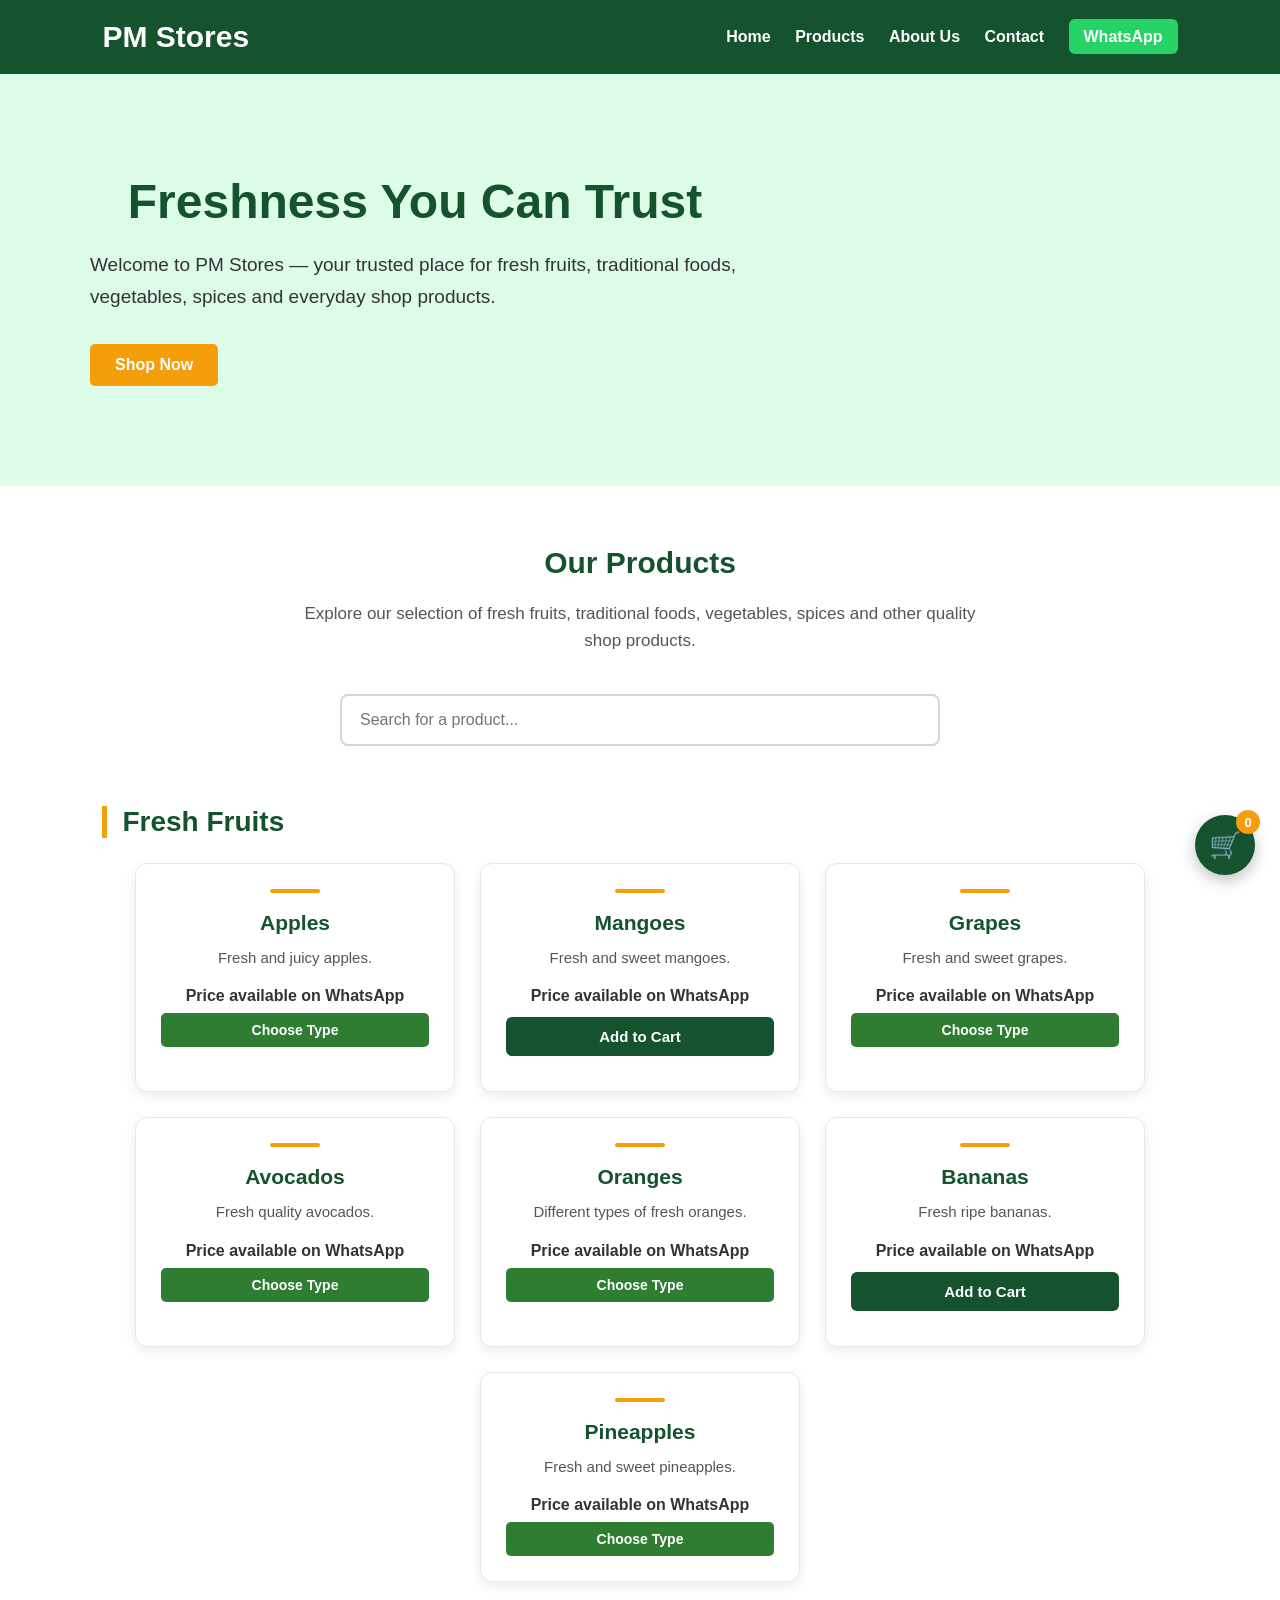
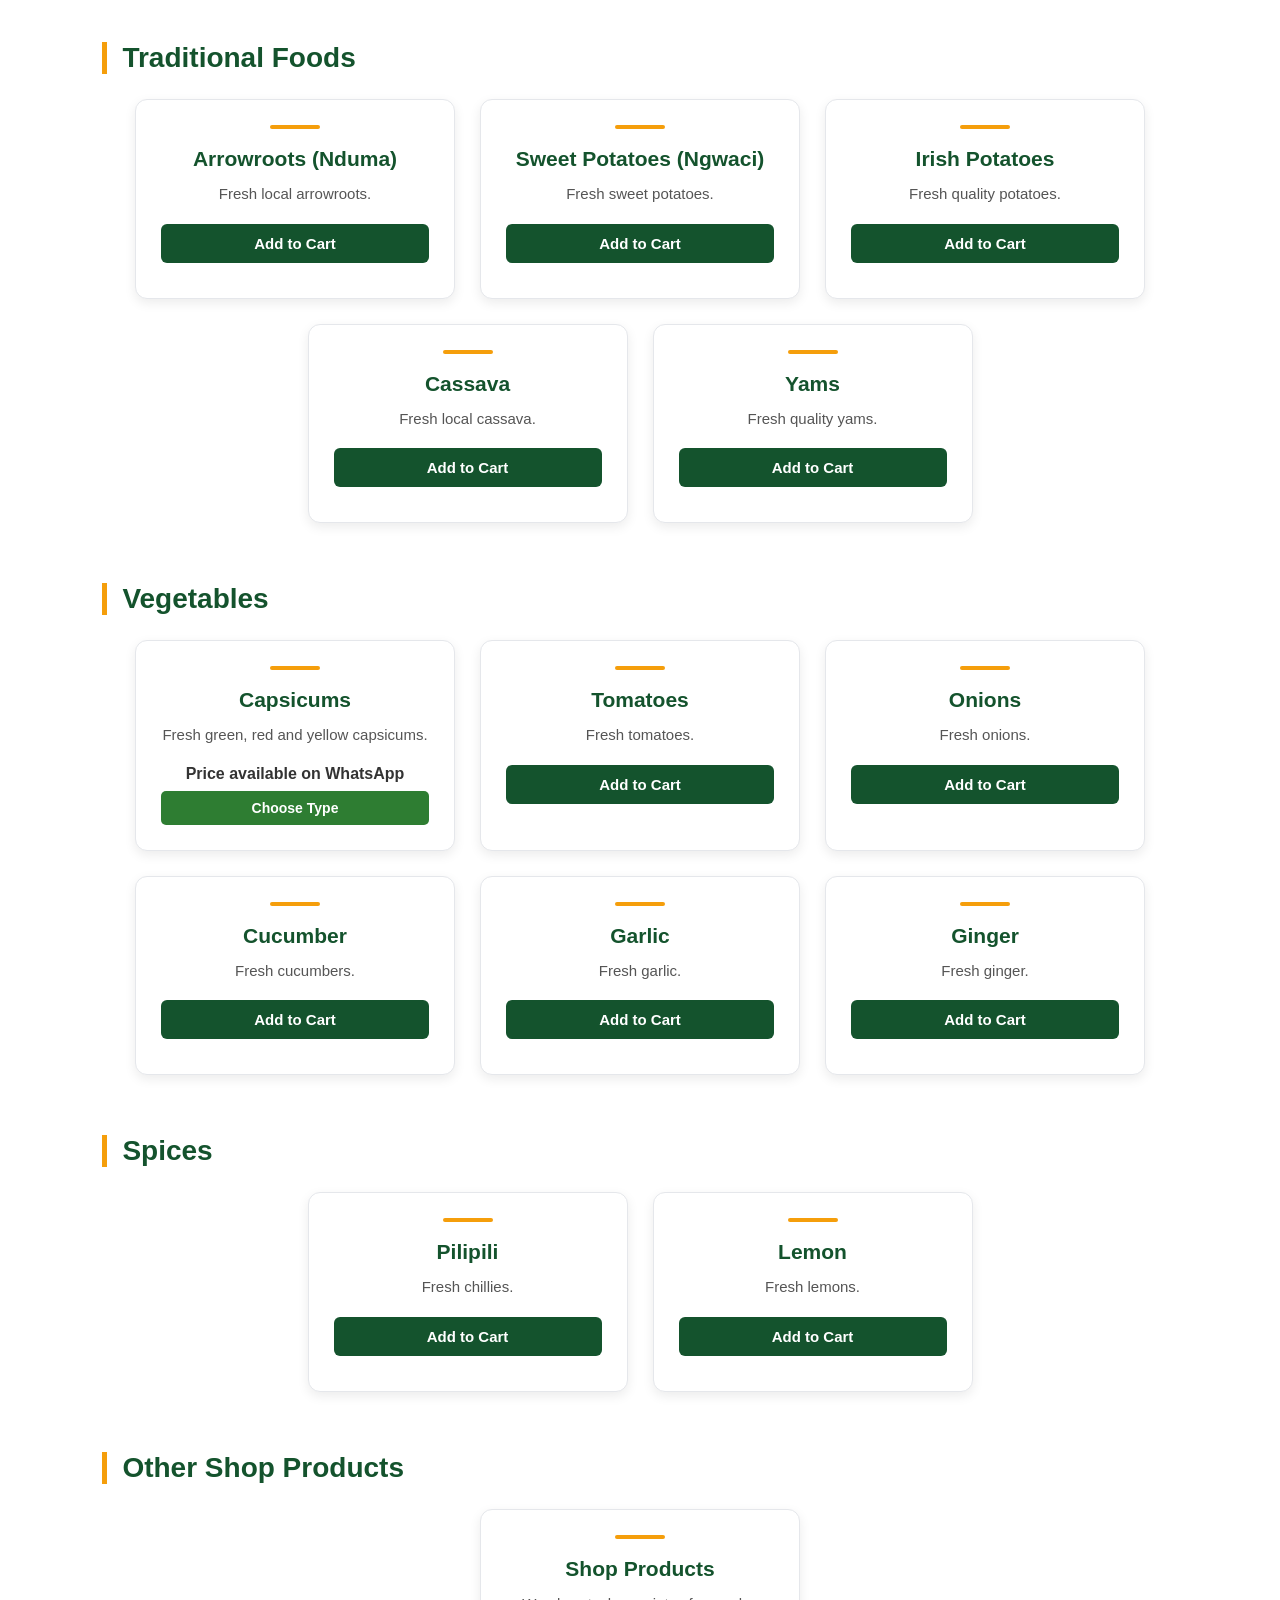
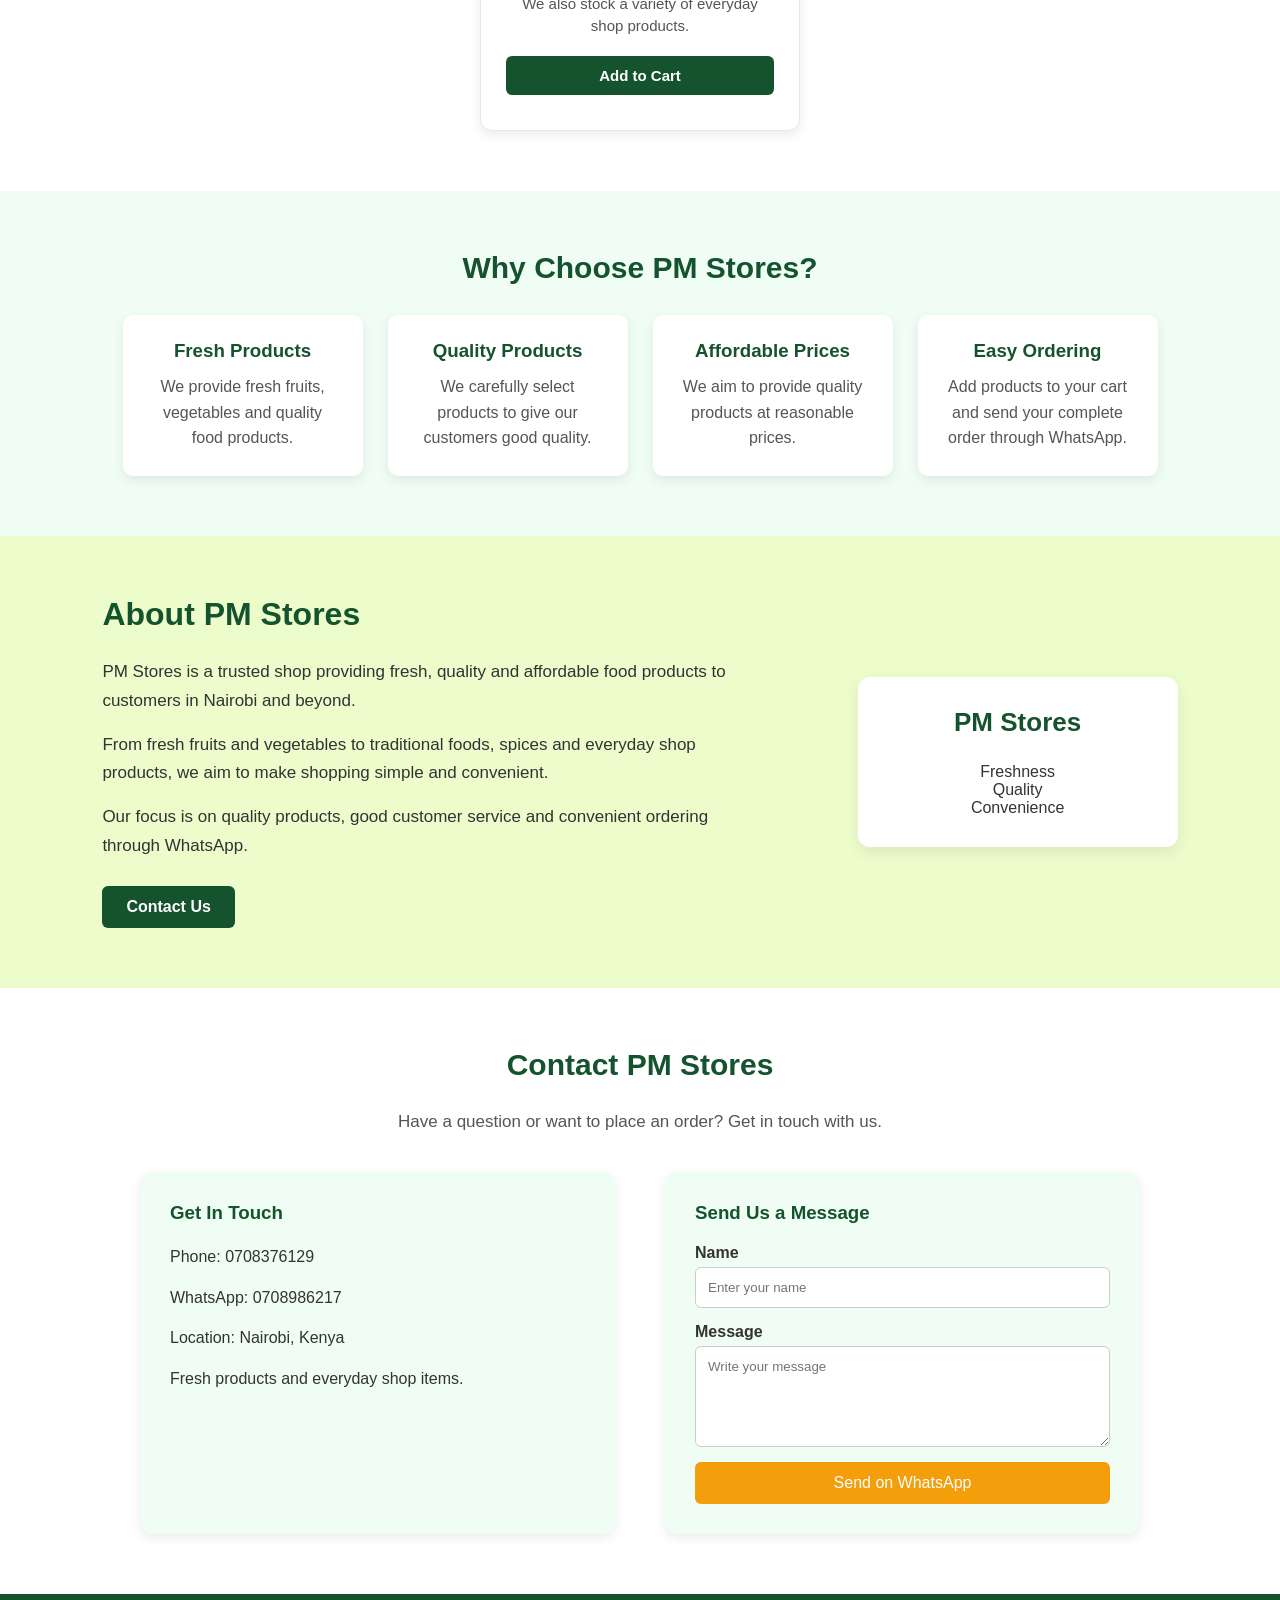
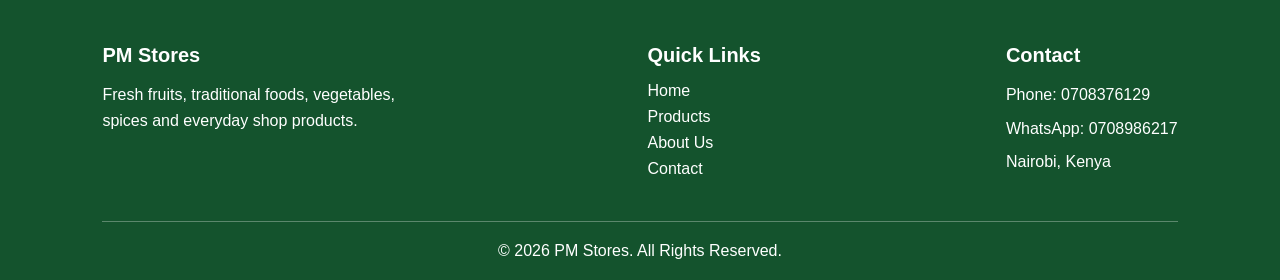
<file: index.html>
<!DOCTYPE html>
<html lang="en">

<head>
    <meta charset="UTF-8">
    <meta name="viewport" content="width=device-width, initial-scale=1.0">
    <title>PM Stores</title>
    <link rel="stylesheet" href="style.css">
</head>

<body>

<header>
    <h1>PM Stores</h1>

    <nav>
        <a href="#home">Home</a>
        <a href="#products">Products</a>
        <a href="#about">About Us</a>
        <a href="#contact">Contact</a>

        <a href="https://wa.me/254708986217?text=Hello%20PM%20Stores,%20I%20would%20like%20to%20make%20an%20inquiry."
           class="header-whatsapp"
           target="_blank">
            WhatsApp
        </a>
    </nav>
</header>


<section id="home">

    <div class="hero-content">

        <div class="hero-text">

            <h2>Freshness You Can Trust</h2>

            <p>
                Welcome to PM Stores — your trusted place for
                fresh fruits, traditional foods, vegetables,
                spices and everyday shop products.
            </p>

            <a href="#products" class="shop-button">
                Shop Now
            </a>

        </div>

        <div class="hero-icon"></div>

    </div>

</section>


<!-- SHOPPING CART -->

<div class="floating-cart" onclick="toggleCart()">
    🛒
    <span id="cartCount" class="cart-count">0</span>
</div>


<div id="cartPopup" class="cart-popup">

    <div class="cart-header">

        <h3>Your Cart</h3>

        <button type="button" onclick="toggleCart()">
            ×
        </button>

    </div>

    <div id="cartItems">
        <p>Your cart is empty.</p>
    </div>

    <div class="cart-footer">

        <strong>
            Items:
            <span id="cartTotal">0</span>
        </strong>

        <button type="button"
                class="whatsapp-cart-button"
                onclick="openCheckout()">
            Proceed to Checkout
        </button>

    </div>

</div>


<!-- CHECKOUT -->

<div id="checkoutPopup" class="checkout-popup">

    <div class="checkout-box">

        <div class="checkout-header">

            <h3>Checkout</h3>

            <button type="button"
                    onclick="closeCheckout()">
                ×
            </button>

        </div>

        <div class="checkout-content">

            <p>
                Enter your details before sending your order.
            </p>

            <form onsubmit="submitCheckout(event)">

                <label for="customerName">
                    Full Name
                </label>

                <input type="text"
                       id="customerName"
                       placeholder="Enter your full name"
                       required>


                <label for="customerPhone">
                    Phone Number
                </label>

                <input type="tel"
                       id="customerPhone"
                       placeholder="07XXXXXXXX"
                       required>


                <label for="deliveryLocation">
                    Delivery Location
                </label>

                <input type="text"
                       id="deliveryLocation"
                       placeholder="e.g. Utawala, Nairobi"
                       required>


                <label for="orderNotes">
                    Additional Instructions
                </label>

                <textarea id="orderNotes"
                          rows="4"
                          placeholder="Any additional information? (Optional)"></textarea>


                <button type="submit"
                        class="checkout-button">
                    Send Order on WhatsApp
                </button>

            </form>

        </div>

    </div>

</div>


<!-- PRODUCTS -->

<section id="products">

    <h2>Our Products</h2>

    <p class="products-intro">
        Explore our selection of fresh fruits, traditional foods,
        vegetables, spices and other quality shop products.
    </p>


    <!-- SEARCH -->

    <div class="product-search">

        <input type="text"
               id="productSearch"
               placeholder="Search for a product..."
               onkeyup="searchProducts()">

    </div>

    <p id="noResults" class="no-results">
        No products found.
    </p>


    <!-- FRESH FRUITS -->

    <h3 class="category-title">
        Fresh Fruits
    </h3>


    <div class="product-container">


        <!-- APPLES -->

        <div class="product-card">

            <div class="product-icon"></div>

            <h4>Apples</h4>

            <p>
                Fresh and juicy apples.
            </p>

            <strong class="price">
                Price available on WhatsApp
            </strong>

            <button type="button"
                    class="choose-type-button"
                    onclick="toggleOptions('applesOptions')">
                Choose Type
            </button>


            <div id="applesOptions"
                 class="product-options">


                <div class="option-row">

                    <span class="option-name">
                        Green Apples
                    </span>

                    <div class="option-controls">

                        <button type="button"
                                onclick="changeOption('Green Apples', -1)">
                            -
                        </button>

                        <span id="qty-Green-Apples">
                            0
                        </span>

                        <button type="button"
                                onclick="changeOption('Green Apples', 1)">
                            +
                        </button>

                    </div>

                </div>


                <div class="option-row">

                    <span class="option-name">
                        Red Apples
                    </span>

                    <div class="option-controls">

                        <button type="button"
                                onclick="changeOption('Red Apples', -1)">
                            -
                        </button>

                        <span id="qty-Red-Apples">
                            0
                        </span>

                        <button type="button"
                                onclick="changeOption('Red Apples', 1)">
                            +
                        </button>

                    </div>

                </div>


                <button type="button"
                        class="add-options-button"
                        onclick="addSelectedOptions('Apples')">
                    Add Selected
                </button>

            </div>

        </div>


        <!-- MANGOES -->

        <div class="product-card">

            <div class="product-icon"></div>

            <h4>Mangoes</h4>

            <p>
                Fresh and sweet mangoes.
            </p>

            <strong class="price">
                Price available on WhatsApp
            </strong>

            <button type="button"
                    class="cart-button"
                    onclick="addToCart('Mangoes')">
                Add to Cart
            </button>

        </div>


        <!-- GRAPES -->

        <div class="product-card">

            <div class="product-icon"></div>

            <h4>Grapes</h4>

            <p>
                Fresh and sweet grapes.
            </p>

            <strong class="price">
                Price available on WhatsApp
            </strong>

            <button type="button"
                    class="choose-type-button"
                    onclick="toggleOptions('grapesOptions')">
                Choose Type
            </button>


            <div id="grapesOptions"
                 class="product-options">


                <div class="option-row">

                    <span class="option-name">
                        Green Grapes
                    </span>

                    <div class="option-controls">

                        <button type="button"
                                onclick="changeOption('Green Grapes', -1)">
                            -
                        </button>

                        <span id="qty-Green-Grapes">
                            0
                        </span>

                        <button type="button"
                                onclick="changeOption('Green Grapes', 1)">
                            +
                        </button>

                    </div>

                </div>


                <div class="option-row">

                    <span class="option-name">
                        Black Grapes
                    </span>

                    <div class="option-controls">

                        <button type="button"
                                onclick="changeOption('Black Grapes', -1)">
                            -
                        </button>

                        <span id="qty-Black-Grapes">
                            0
                        </span>

                        <button type="button"
                                onclick="changeOption('Black Grapes', 1)">
                            +
                        </button>

                    </div>

                </div>


                <button type="button"
                        class="add-options-button"
                        onclick="addSelectedOptions('Grapes')">
                    Add Selected
                </button>

            </div>

        </div>


        <!-- AVOCADOS -->

        <div class="product-card">

            <div class="product-icon"></div>

            <h4>Avocados</h4>

            <p>
                Fresh quality avocados.
            </p>

            <strong class="price">
                Price available on WhatsApp
            </strong>

            <button type="button"
                    class="choose-type-button"
                    onclick="toggleOptions('avocadoOptions')">
                Choose Type
            </button>


            <div id="avocadoOptions"
                 class="product-options">


                <div class="option-row">

                    <span class="option-name">
                        Hass Avocado
                    </span>

                    <div class="option-controls">

                        <button type="button"
                                onclick="changeOption('Hass Avocado', -1)">
                            -
                        </button>

                        <span id="qty-Hass-Avocado">
                            0
                        </span>

                        <button type="button"
                                onclick="changeOption('Hass Avocado', 1)">
                            +
                        </button>

                    </div>

                </div>


                <div class="option-row">

                    <span class="option-name">
                        Green Avocado
                    </span>

                    <div class="option-controls">

                        <button type="button"
                                onclick="changeOption('Green Avocado', -1)">
                            -
                        </button>

                        <span id="qty-Green-Avocado">
                            0
                        </span>

                        <button type="button"
                                onclick="changeOption('Green Avocado', 1)">
                            +
                        </button>

                    </div>

                </div>


                <div class="option-row">

                    <span class="option-name">
                        Kesi Avocado
                    </span>

                    <div class="option-controls">

                        <button type="button"
                                onclick="changeOption('Kesi Avocado', -1)">
                            -
                        </button>

                        <span id="qty-Kesi-Avocado">
                            0
                        </span>

                        <button type="button"
                                onclick="changeOption('Kesi Avocado', 1)">
                            +
                        </button>

                    </div>

                </div>


                <div class="option-row">

                    <span class="option-name">
                        Big Avocado
                    </span>

                    <div class="option-controls">

                        <button type="button"
                                onclick="changeOption('Big Avocado', -1)">
                            -
                        </button>

                        <span id="qty-Big-Avocado">
                            0
                        </span>

                        <button type="button"
                                onclick="changeOption('Big Avocado', 1)">
                            +
                        </button>

                    </div>

                </div>


                <button type="button"
                        class="add-options-button"
                        onclick="addSelectedOptions('Avocados')">
                    Add Selected
                </button>

            </div>

        </div>


        <!-- ORANGES -->

        <div class="product-card">

            <div class="product-icon"></div>

            <h4>Oranges</h4>

            <p>
                Different types of fresh oranges.
            </p>

            <strong class="price">
                Price available on WhatsApp
            </strong>

            <button type="button"
                    class="choose-type-button"
                    onclick="toggleOptions('orangeOptions')">
                Choose Type
            </button>


            <div id="orangeOptions"
                 class="product-options">


                <div class="option-row">

                    <span class="option-name">
                        Pexi Oranges
                    </span>

                    <div class="option-controls">

                        <button type="button"
                                onclick="changeOption('Pexi Oranges', -1)">
                            -
                        </button>

                        <span id="qty-Pexi-Oranges">
                            0
                        </span>

                        <button type="button"
                                onclick="changeOption('Pexi Oranges', 1)">
                            +
                        </button>

                    </div>

                </div>


                <div class="option-row">

                    <span class="option-name">
                        Imported Oranges
                    </span>

                    <div class="option-controls">

                        <button type="button"
                                onclick="changeOption('Imported Oranges', -1)">
                            -
                        </button>

                        <span id="qty-Imported-Oranges">
                            0
                        </span>

                        <button type="button"
                                onclick="changeOption('Imported Oranges', 1)">
                            +
                        </button>

                    </div>

                </div>


                <div class="option-row">

                    <span class="option-name">
                        Local Oranges
                    </span>

                    <div class="option-controls">

                        <button type="button"
                                onclick="changeOption('Local Oranges', -1)">
                            -
                        </button>

                        <span id="qty-Local-Oranges">
                            0
                        </span>

                        <button type="button"
                                onclick="changeOption('Local Oranges', 1)">
                            +
                        </button>

                    </div>

                </div>


                <div class="option-row">

                    <span class="option-name">
                        Seedless Oranges
                    </span>

                    <div class="option-controls">

                        <button type="button"
                                onclick="changeOption('Seedless Oranges', -1)">
                            -
                        </button>

                        <span id="qty-Seedless-Oranges">
                            0
                        </span>

                        <button type="button"
                                onclick="changeOption('Seedless Oranges', 1)">
                            +
                        </button>

                    </div>

                </div>


                <button type="button"
                        class="add-options-button"
                        onclick="addSelectedOptions('Oranges')">
                    Add Selected
                </button>

            </div>

        </div>


        <!-- BANANAS -->

        <div class="product-card">

            <div class="product-icon"></div>

            <h4>Bananas</h4>

            <p>
                Fresh ripe bananas.
            </p>

            <strong class="price">
                Price available on WhatsApp
            </strong>

            <button type="button"
                    class="cart-button"
                    onclick="addToCart('Bananas')">
                Add to Cart
            </button>

        </div>


        <!-- PINEAPPLES -->

        <div class="product-card">

            <div class="product-icon"></div>

            <h4>Pineapples</h4>

            <p>
                Fresh and sweet pineapples.
            </p>

            <strong class="price">
                Price available on WhatsApp
            </strong>

            <button type="button"
                    class="choose-type-button"
                    onclick="toggleOptions('pineappleOptions')">
                Choose Type
            </button>


            <div id="pineappleOptions"
                 class="product-options">


                <div class="option-row">

                    <span class="option-name">
                        Ugandan Pineapple
                    </span>

                    <div class="option-controls">

                        <button type="button"
                                onclick="changeOption('Ugandan Pineapple', -1)">
                            -
                        </button>

                        <span id="qty-Ugandan-Pineapple">
                            0
                        </span>

                        <button type="button"
                                onclick="changeOption('Ugandan Pineapple', 1)">
                            +
                        </button>

                    </div>

                </div>


                <div class="option-row">

                    <span class="option-name">
                        Kenyan Pineapple
                    </span>

                    <div class="option-controls">

                        <button type="button"
                                onclick="changeOption('Kenyan Pineapple', -1)">
                            -
                        </button>

                        <span id="qty-Kenyan-Pineapple">
                            0
                        </span>

                        <button type="button"
                                onclick="changeOption('Kenyan Pineapple', 1)">
                            +
                        </button>

                    </div>

                </div>


                <button type="button"
                        class="add-options-button"
                        onclick="addSelectedOptions('Pineapples')">
                    Add Selected
                </button>

            </div>

        </div>

    </div>


    <!-- TRADITIONAL FOODS -->

    <h3 class="category-title">
        Traditional Foods
    </h3>


    <div class="product-container">


        <div class="product-card">

            <div class="product-icon"></div>

            <h4>Arrowroots (Nduma)</h4>

            <p>
                Fresh local arrowroots.
            </p>

            <button type="button"
                    class="cart-button"
                    onclick="addToCart('Arrowroots (Nduma)')">
                Add to Cart
            </button>

        </div>


        <div class="product-card">

            <div class="product-icon"></div>

            <h4>Sweet Potatoes (Ngwaci)</h4>

            <p>
                Fresh sweet potatoes.
            </p>

            <button type="button"
                    class="cart-button"
                    onclick="addToCart('Sweet Potatoes (Ngwaci)')">
                Add to Cart
            </button>

        </div>


        <div class="product-card">

            <div class="product-icon"></div>

            <h4>Irish Potatoes</h4>

            <p>
                Fresh quality potatoes.
            </p>

            <button type="button"
                    class="cart-button"
                    onclick="addToCart('Irish Potatoes')">
                Add to Cart
            </button>

        </div>


        <div class="product-card">

            <div class="product-icon"></div>

            <h4>Cassava</h4>

            <p>
                Fresh local cassava.
            </p>

            <button type="button"
                    class="cart-button"
                    onclick="addToCart('Cassava')">
                Add to Cart
            </button>

        </div>


        <div class="product-card">

            <div class="product-icon"></div>

            <h4>Yams</h4>

            <p>
                Fresh quality yams.
            </p>

            <button type="button"
                    class="cart-button"
                    onclick="addToCart('Yams')">
                Add to Cart
            </button>

        </div>

    </div>


    <!-- VEGETABLES -->

    <h3 class="category-title">
        Vegetables
    </h3>


    <div class="product-container">


        <!-- CAPSICUMS -->

        <div class="product-card">

            <div class="product-icon"></div>

            <h4>Capsicums</h4>

            <p>
                Fresh green, red and yellow capsicums.
            </p>

            <strong class="price">
                Price available on WhatsApp
            </strong>

            <button type="button"
                    class="choose-type-button"
                    onclick="toggleOptions('capsicumOptions')">
                Choose Type
            </button>


            <div id="capsicumOptions"
                 class="product-options">


                <div class="option-row">

                    <span class="option-name">
                        Green Capsicum
                    </span>

                    <div class="option-controls">

                        <button type="button"
                                onclick="changeOption('Green Capsicum', -1)">
                            -
                        </button>

                        <span id="qty-Green-Capsicum">
                            0
                        </span>

                        <button type="button"
                                onclick="changeOption('Green Capsicum', 1)">
                            +
                        </button>

                    </div>

                </div>


                <div class="option-row">

                    <span class="option-name">
                        Red Capsicum
                    </span>

                    <div class="option-controls">

                        <button type="button"
                                onclick="changeOption('Red Capsicum', -1)">
                            -
                        </button>

                        <span id="qty-Red-Capsicum">
                            0
                        </span>

                        <button type="button"
                                onclick="changeOption('Red Capsicum', 1)">
                            +
                        </button>

                    </div>

                </div>


                <div class="option-row">

                    <span class="option-name">
                        Yellow Capsicum
                    </span>

                    <div class="option-controls">

                        <button type="button"
                                onclick="changeOption('Yellow Capsicum', -1)">
                            -
                        </button>

                        <span id="qty-Yellow-Capsicum">
                            0
                        </span>

                        <button type="button"
                                onclick="changeOption('Yellow Capsicum', 1)">
                            +
                        </button>

                    </div>

                </div>


                <button type="button"
                        class="add-options-button"
                        onclick="addSelectedOptions('Capsicums')">
                    Add Selected
                </button>

            </div>

        </div>


        <!-- TOMATOES -->

        <div class="product-card">

            <div class="product-icon"></div>

            <h4>Tomatoes</h4>

            <p>
                Fresh tomatoes.
            </p>

            <button type="button"
                    class="cart-button"
                    onclick="addToCart('Tomatoes')">
                Add to Cart
            </button>

        </div>


        <!-- ONIONS -->

        <div class="product-card">

            <div class="product-icon"></div>

            <h4>Onions</h4>

            <p>
                Fresh onions.
            </p>

            <button type="button"
                    class="cart-button"
                    onclick="addToCart('Onions')">
                Add to Cart
            </button>

        </div>


        <!-- CUCUMBER -->

        <div class="product-card">

            <div class="product-icon"></div>

            <h4>Cucumber</h4>

            <p>
                Fresh cucumbers.
            </p>

            <button type="button"
                    class="cart-button"
                    onclick="addToCart('Cucumber')">
                Add to Cart
            </button>

        </div>


        <!-- GARLIC -->

        <div class="product-card">

            <div class="product-icon"></div>

            <h4>Garlic</h4>

            <p>
                Fresh garlic.
            </p>

            <button type="button"
                    class="cart-button"
                    onclick="addToCart('Garlic')">
                Add to Cart
            </button>

        </div>


        <!-- GINGER -->

        <div class="product-card">

            <div class="product-icon"></div>

            <h4>Ginger</h4>

            <p>
                Fresh ginger.
            </p>

            <button type="button"
                    class="cart-button"
                    onclick="addToCart('Ginger')">
                Add to Cart
            </button>

        </div>

    </div>


    <!-- SPICES -->

    <h3 class="category-title">
        Spices
    </h3>


    <div class="product-container">


        <div class="product-card">

            <div class="product-icon"></div>

            <h4>Pilipili</h4>

            <p>
                Fresh chillies.
            </p>

            <button type="button"
                    class="cart-button"
                    onclick="addToCart('Pilipili')">
                Add to Cart
            </button>

        </div>


        <div class="product-card">

            <div class="product-icon"></div>

            <h4>Lemon</h4>

            <p>
                Fresh lemons.
            </p>

            <button type="button"
                    class="cart-button"
                    onclick="addToCart('Lemon')">
                Add to Cart
            </button>

        </div>

    </div>


    <!-- OTHER SHOP PRODUCTS -->

    <h3 class="category-title">
        Other Shop Products
    </h3>


    <div class="product-container">

        <div class="product-card">

            <div class="product-icon"></div>

            <h4>Shop Products</h4>

            <p>
                We also stock a variety of everyday
                shop products.
            </p>

            <button type="button"
                    class="cart-button"
                    onclick="addToCart('Shop Products')">
                Add to Cart
            </button>

        </div>

    </div>

</section>


<!-- WHY CHOOSE US -->

<section id="why-us">

    <h2>Why Choose PM Stores?</h2>

    <div class="why-container">

        <div class="why-card">

            <h3>Fresh Products</h3>

            <p>
                We provide fresh fruits, vegetables
                and quality food products.
            </p>

        </div>


        <div class="why-card">

            <h3>Quality Products</h3>

            <p>
                We carefully select products to give
                our customers good quality.
            </p>

        </div>


        <div class="why-card">

            <h3>Affordable Prices</h3>

            <p>
                We aim to provide quality products
                at reasonable prices.
            </p>

        </div>


        <div class="why-card">

            <h3>Easy Ordering</h3>

            <p>
                Add products to your cart and send
                your complete order through WhatsApp.
            </p>

        </div>

    </div>

</section>


<!-- ABOUT -->

<section id="about">

    <div class="about-content">

        <div class="about-text">

            <h2>About PM Stores</h2>

            <p>
                PM Stores is a trusted shop providing fresh,
                quality and affordable food products to customers
                in Nairobi and beyond.
            </p>

            <p>
                From fresh fruits and vegetables to traditional
                foods, spices and everyday shop products, we aim
                to make shopping simple and convenient.
            </p>

            <p>
                Our focus is on quality products, good customer
                service and convenient ordering through WhatsApp.
            </p>

            <a href="#contact"
               class="about-button">
                Contact Us
            </a>

        </div>


        <div class="about-box">

            <h3>PM Stores</h3>

            <p>Freshness</p>
            <p>Quality</p>
            <p>Convenience</p>

        </div>

    </div>

</section>


<!-- CONTACT -->

<section id="contact">

    <h2>Contact PM Stores</h2>

    <p class="contact-intro">
        Have a question or want to place an order?
        Get in touch with us.
    </p>


    <div class="contact-container">


        <div class="contact-info">

            <h3>Get In Touch</h3>

            <p>Phone: 0708376129</p>
            <p>WhatsApp: 0708986217</p>
            <p>Location: Nairobi, Kenya</p>

            <p>
                Fresh products and everyday shop items.
            </p>

        </div>


        <div class="contact-form">

            <h3>Send Us a Message</h3>

            <form onsubmit="sendToWhatsApp(event)">

                <label for="name">
                    Name
                </label>

                <input type="text"
                       id="name"
                       placeholder="Enter your name"
                       required>


                <label for="message">
                    Message
                </label>

                <textarea id="message"
                          rows="5"
                          placeholder="Write your message"
                          required></textarea>


                <button type="submit">
                    Send on WhatsApp
                </button>

            </form>

        </div>

    </div>

</section>


<!-- FOOTER -->

<footer>

    <div class="footer-content">


        <div class="footer-section">

            <h3>PM Stores</h3>

            <p>
                Fresh fruits, traditional foods,
                vegetables, spices and everyday shop products.
            </p>

        </div>


        <div class="footer-section">

            <h3>Quick Links</h3>

            <a href="#home">Home</a>
            <a href="#products">Products</a>
            <a href="#about">About Us</a>
            <a href="#contact">Contact</a>

        </div>


        <div class="footer-section">

            <h3>Contact</h3>

            <p>Phone: 0708376129</p>
            <p>WhatsApp: 0708986217</p>
            <p>Nairobi, Kenya</p>

        </div>

    </div>


    <div class="footer-bottom">

        <p>
            &copy; 2026 PM Stores. All Rights Reserved.
        </p>

    </div>

</footer>


<script>

/* CONTACT FORM */

function sendToWhatsApp(event) {

    event.preventDefault();

    const name =
        document.getElementById("name").value.trim();

    const message =
        document.getElementById("message").value.trim();

    const phoneNumber =
        "254708986217";

    const whatsappMessage =
        "Hello PM Stores!\n\n" +
        "Name: " + name + "\n" +
        "Message: " + message;

    const whatsappURL =
        "https://wa.me/" +
        phoneNumber +
        "?text=" +
        encodeURIComponent(whatsappMessage);

    window.open(whatsappURL, "_blank");
}


/* SEARCH PRODUCTS */

function searchProducts() {

    const search =
        document.getElementById("productSearch")
        .value
        .toLowerCase()
        .trim();

    const products =
        document.querySelectorAll(".product-card");

    const noResults =
        document.getElementById("noResults");

    let found = false;

    products.forEach(function(product) {

        const productName =
            product.querySelector("h4")
            .textContent
            .toLowerCase();

        if (productName.includes(search)) {

            product.style.display = "";
            found = true;

        } else {

            product.style.display = "none";

        }

    });

    noResults.style.display =
        found ? "none" : "block";
}


/* SHOPPING CART */

let cart = [];


/* ADD NORMAL PRODUCT */

function addToCart(productName) {

    const existingProduct =
        cart.find(function(item) {
            return item.name === productName;
        });

    if (existingProduct) {

        existingProduct.quantity++;

    } else {

        cart.push({
            name: productName,
            quantity: 1
        });

    }

    updateCart();

    document
        .getElementById("cartPopup")
        .classList.add("active");
}


/* OPTION QUANTITIES */

let optionQuantities = {};


/* SHOW / HIDE OPTIONS */

function toggleOptions(optionId) {

    const options =
        document.getElementById(optionId);

    options.classList.toggle("show");
}


/* CHANGE OPTION QUANTITY */

function changeOption(optionName, amount) {

    if (!optionQuantities[optionName]) {
        optionQuantities[optionName] = 0;
    }

    optionQuantities[optionName] += amount;

    if (optionQuantities[optionName] < 0) {
        optionQuantities[optionName] = 0;
    }

    const elementId =
        "qty-" +
        optionName.replaceAll(" ", "-");

    document.getElementById(elementId)
        .textContent =
        optionQuantities[optionName];
}


/* ADD SELECTED OPTIONS */

function addSelectedOptions(categoryName) {

    let added = false;

    const categoryOptions = {

        "Apples": [
            "Green Apples",
            "Red Apples"
        ],

        "Grapes": [
            "Green Grapes",
            "Black Grapes"
        ],

        "Avocados": [
            "Hass Avocado",
            "Green Avocado",
            "Kesi Avocado",
            "Big Avocado"
        ],

        "Oranges": [
            "Pexi Oranges",
            "Imported Oranges",
            "Local Oranges",
            "Seedless Oranges"
        ],

        "Pineapples": [
            "Ugandan Pineapple",
            "Kenyan Pineapple"
        ],

        "Capsicums": [
            "Green Capsicum",
            "Red Capsicum",
            "Yellow Capsicum"
        ]

    };


    const options =
        categoryOptions[categoryName] || [];


    options.forEach(function(optionName) {

        const quantity =
            optionQuantities[optionName] || 0;

        if (quantity > 0) {

            const existingProduct =
                cart.find(function(item) {
                    return item.name === optionName;
                });


            if (existingProduct) {

                existingProduct.quantity += quantity;

            } else {

                cart.push({
                    name: optionName,
                    quantity: quantity
                });

            }


            optionQuantities[optionName] = 0;


            const elementId =
                "qty-" +
                optionName.replaceAll(" ", "-");


            document.getElementById(elementId)
                .textContent = "0";


            added = true;

        }

    });


    if (!added) {

        alert("Please choose at least one option.");

        return;

    }


    updateCart();

    document
        .getElementById("cartPopup")
        .classList.add("active");
}


/* UPDATE CART */

function updateCart() {

    const cartItems =
        document.getElementById("cartItems");

    const cartCount =
        document.getElementById("cartCount");

    const cartTotal =
        document.getElementById("cartTotal");


    cartItems.innerHTML = "";

    let totalItems = 0;


    if (cart.length === 0) {

        cartItems.innerHTML =
            "<p>Your cart is empty.</p>";

    }


    cart.forEach(function(product, index) {

        totalItems += product.quantity;


        const item =
            document.createElement("div");

        item.className = "cart-item";


        item.innerHTML = `

            <div class="cart-item-name">
                ${product.name} x ${product.quantity}
            </div>

            <div class="quantity-controls">

                <button type="button"
                        onclick="changeQuantity(${index}, -1)">
                    -
                </button>

                <span>
                    ${product.quantity}
                </span>

                <button type="button"
                        onclick="changeQuantity(${index}, 1)">
                    +
                </button>

                <button type="button"
                        class="remove-button"
                        onclick="removeFromCart(${index})">
                    Remove
                </button>

            </div>

        `;


        cartItems.appendChild(item);

    });


    cartCount.textContent =
        totalItems;

    cartTotal.textContent =
        totalItems;
}


/* CHANGE CART QUANTITY */

function changeQuantity(index, amount) {

    if (!cart[index]) {
        return;
    }


    cart[index].quantity += amount;


    if (cart[index].quantity <= 0) {

        cart.splice(index, 1);

    }


    updateCart();
}


/* REMOVE FROM CART */

function removeFromCart(index) {

    if (!cart[index]) {
        return;
    }


    cart.splice(index, 1);

    updateCart();
}


/* OPEN / CLOSE CART */

function toggleCart() {

    const cartPopup =
        document.getElementById("cartPopup");

    cartPopup.classList.toggle("active");
}


/* OPEN CHECKOUT */

function openCheckout() {

    if (cart.length === 0) {

        alert("Your cart is empty.");

        return;

    }


    document
        .getElementById("checkoutPopup")
        .classList.add("active");
}


/* CLOSE CHECKOUT */

function closeCheckout() {

    document
        .getElementById("checkoutPopup")
        .classList.remove("active");
}


/* SUBMIT CHECKOUT */

function submitCheckout(event) {

    event.preventDefault();


    if (cart.length === 0) {

        alert("Your cart is empty.");

        return;

    }


    const customerName =
        document.getElementById("customerName")
        .value
        .trim();


    const customerPhone =
        document.getElementById("customerPhone")
        .value
        .trim();


    const deliveryLocation =
        document.getElementById("deliveryLocation")
        .value
        .trim();


    const orderNotes =
        document.getElementById("orderNotes")
        .value
        .trim();


    let whatsappMessage =
        "Hello PM Stores!\n\n" +
        "I would like to place an order.\n\n" +
        "CUSTOMER DETAILS\n" +
        "Name: " + customerName + "\n" +
        "Phone: " + customerPhone + "\n" +
        "Delivery Location: " +
        deliveryLocation +
        "\n\n" +
        "ORDER\n";


    cart.forEach(function(product) {

        whatsappMessage +=
            "- " +
            product.name +
            " x" +
            product.quantity +
            "\n";

    });


    if (orderNotes !== "") {

        whatsappMessage +=
            "\nADDITIONAL INSTRUCTIONS\n" +
            orderNotes +
            "\n";

    }


    whatsappMessage +=
        "\nPlease confirm the prices and availability.\n\n" +
        "Thank you.";


    const phoneNumber =
        "254708986217";


    const whatsappURL =
        "https://wa.me/" +
        phoneNumber +
        "?text=" +
        encodeURIComponent(whatsappMessage);


    window.open(
        whatsappURL,
        "_blank"
    );
}


/* SEARCH EVENT */

document
    .getElementById("productSearch")
    .addEventListener(
        "input",
        searchProducts
    );


/* INITIALIZE CART */

updateCart();

</script>

</body>
</html>
</file>
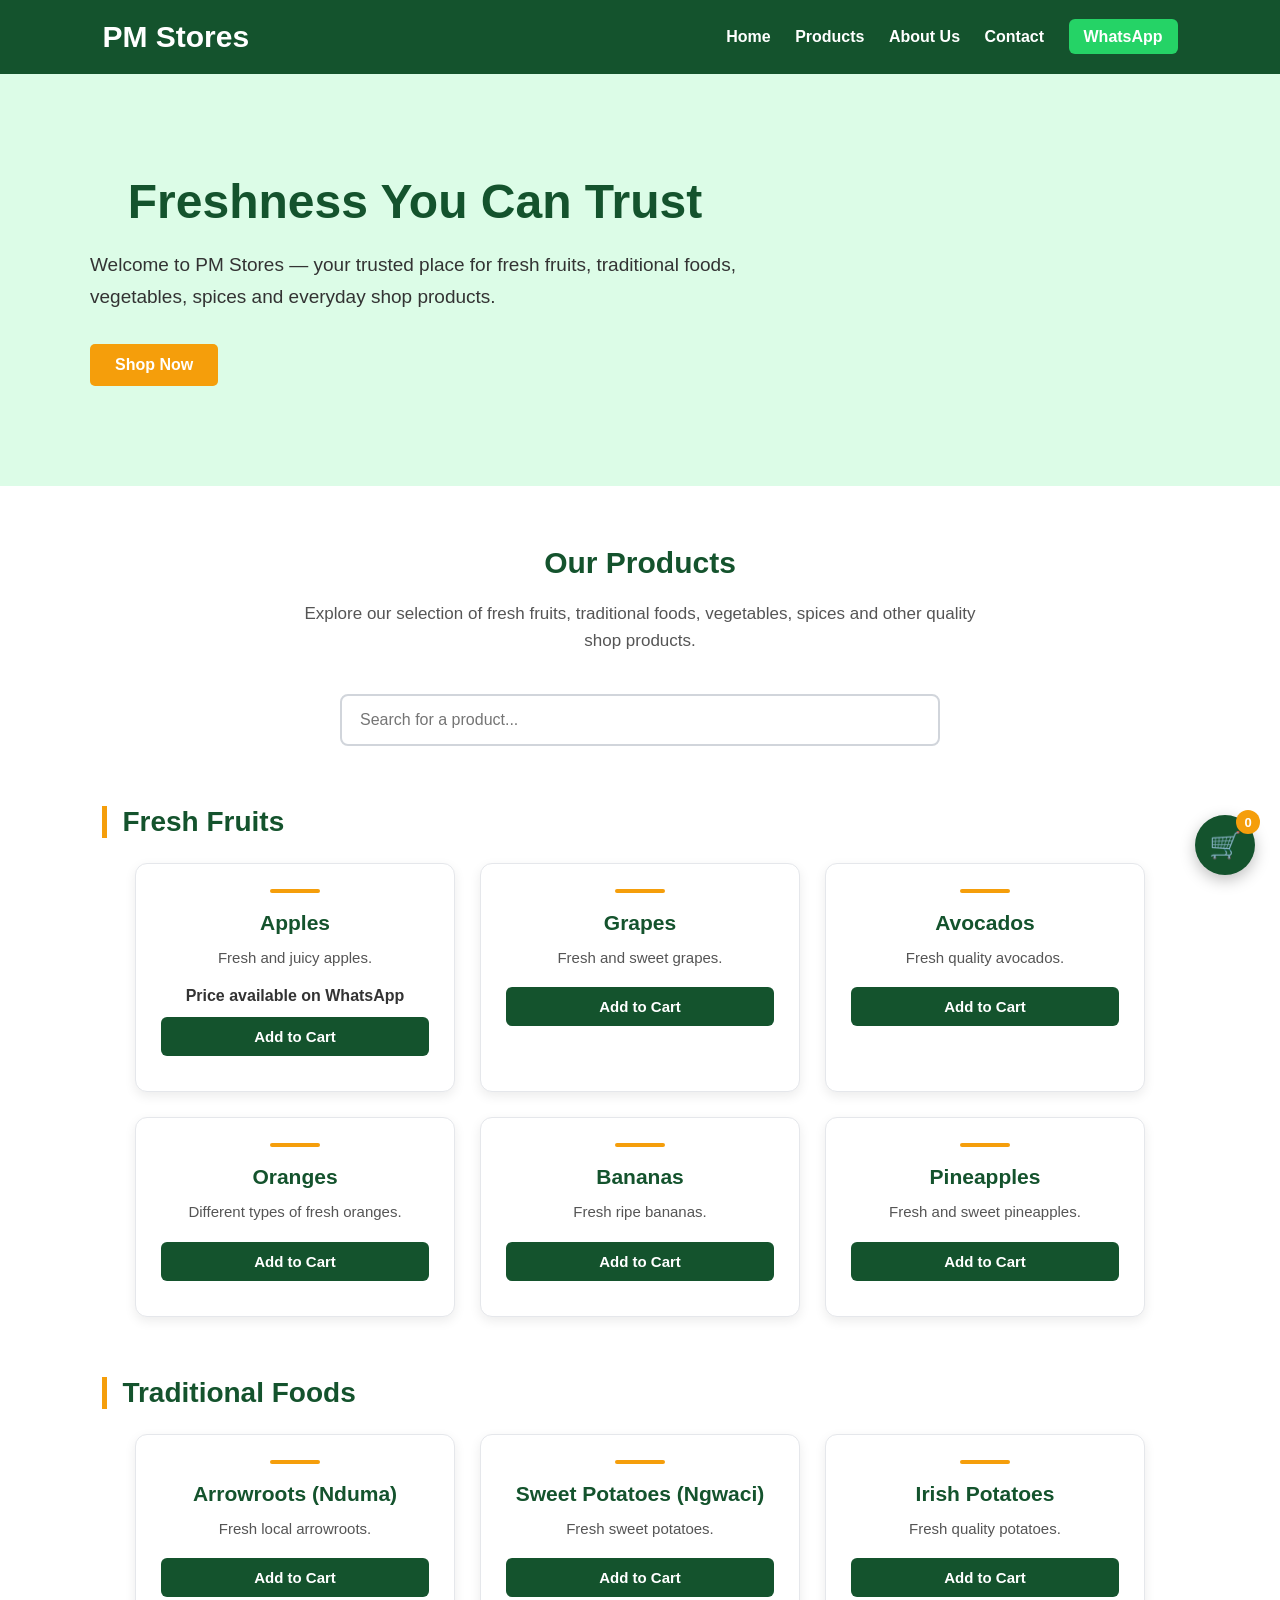
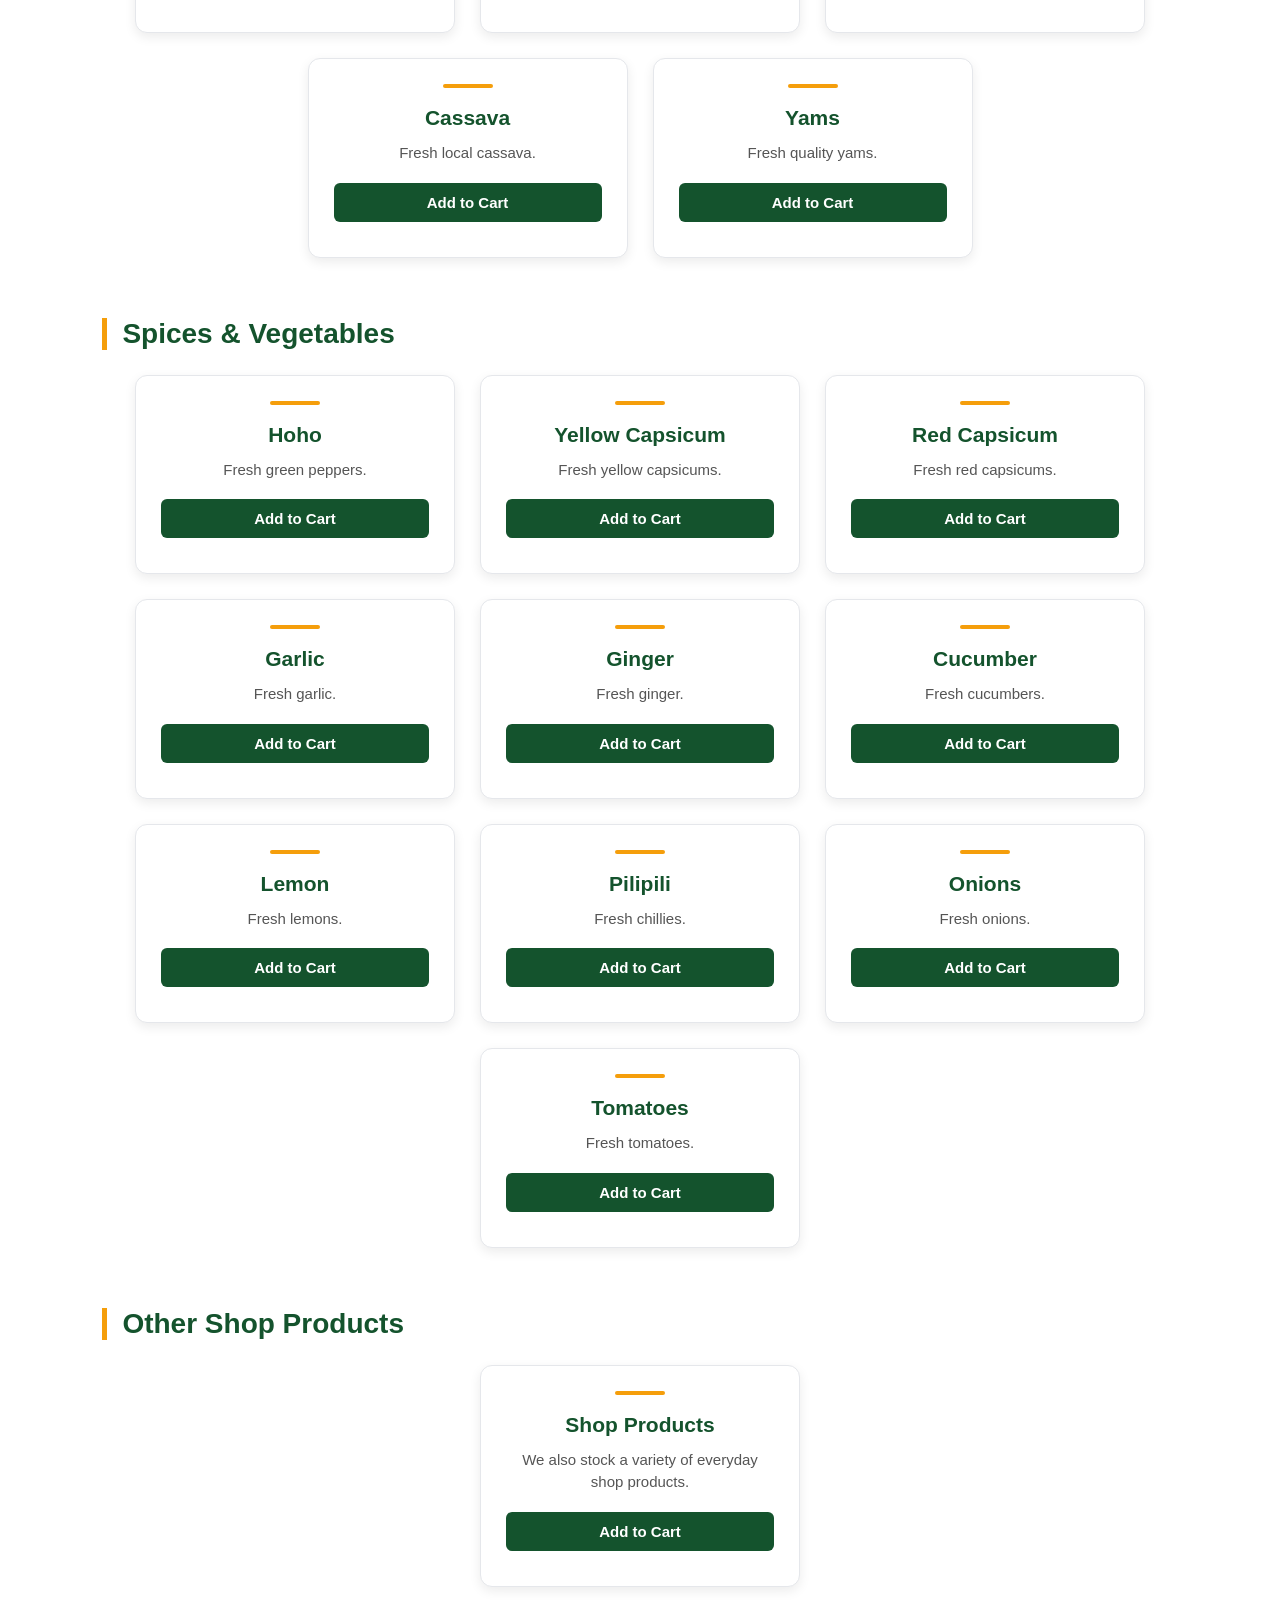
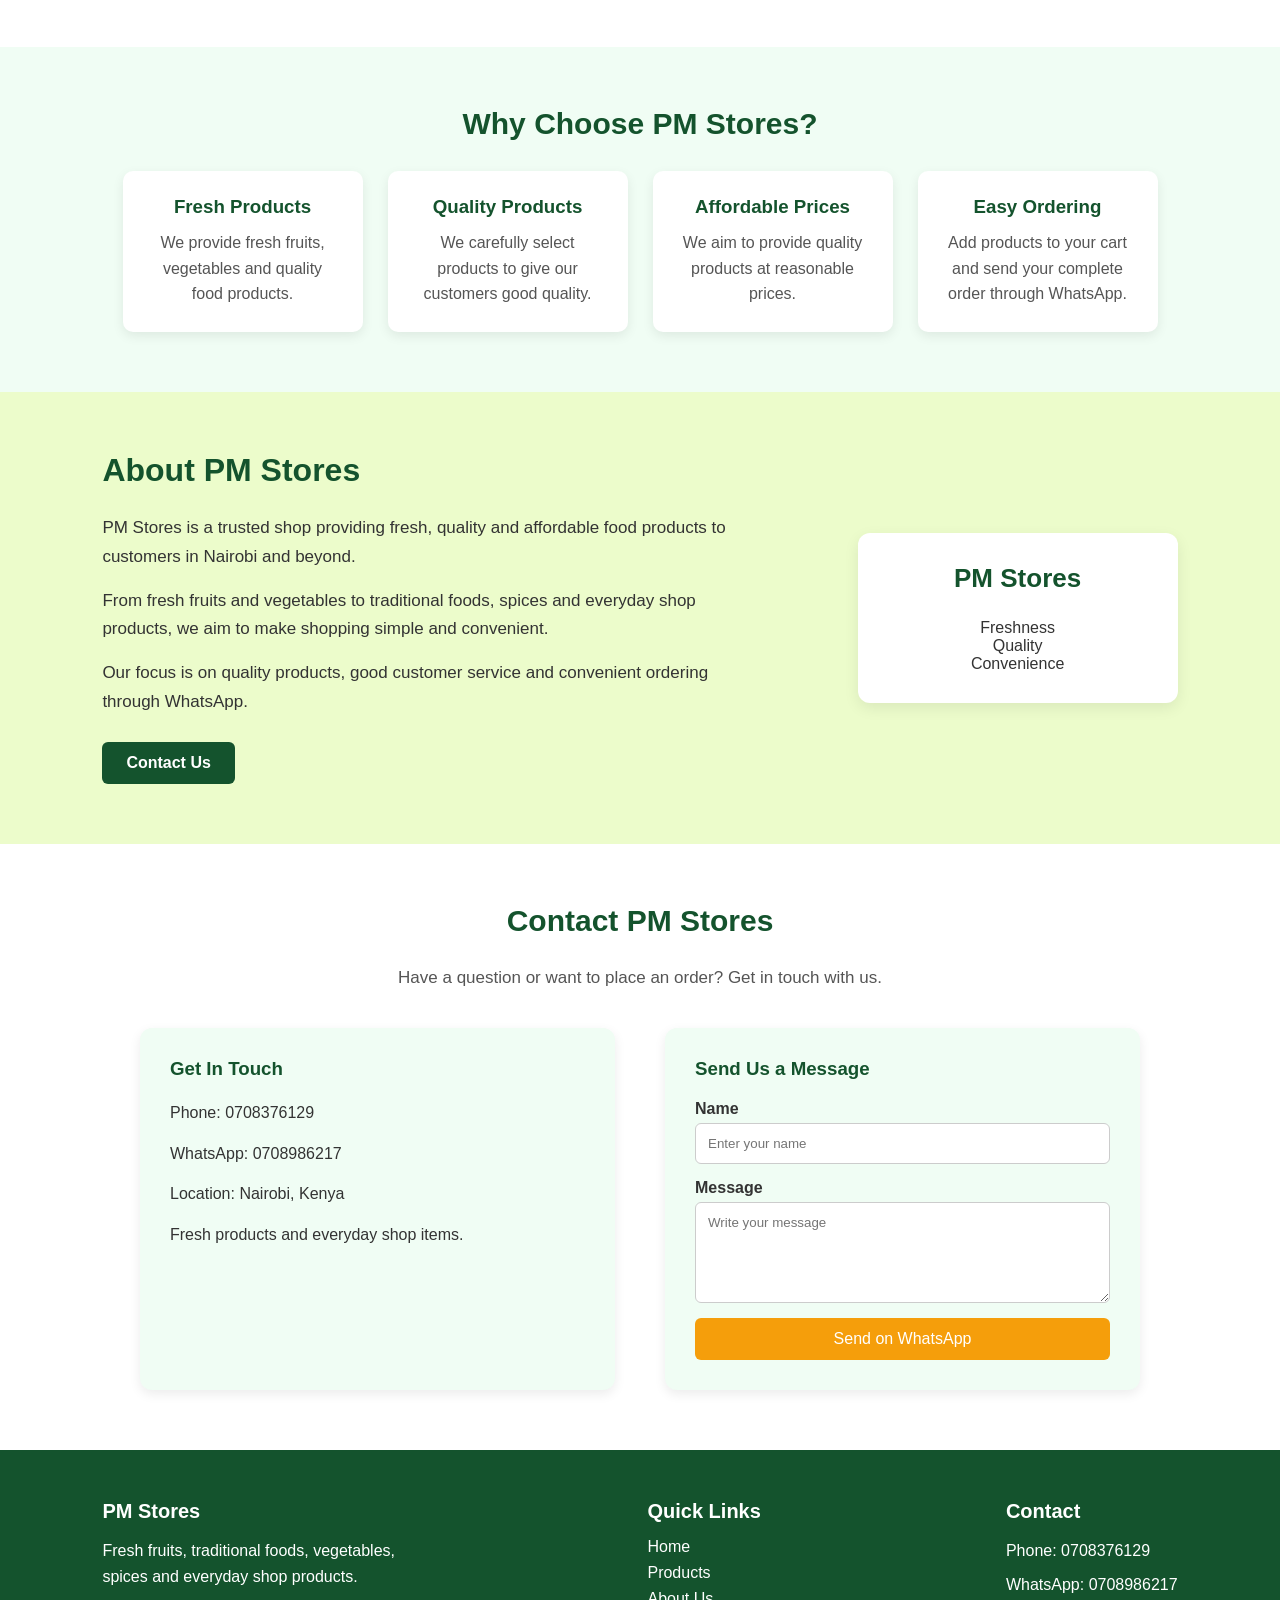
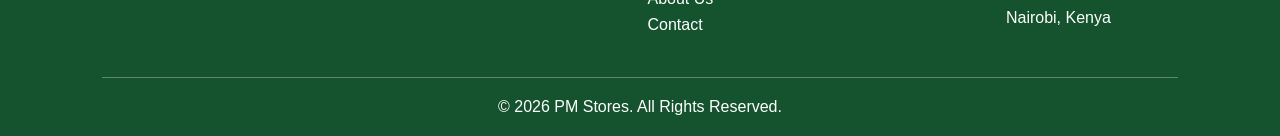
<file: pm shop.html>
<!DOCTYPE html>
<html lang="en">

<head>
    <meta charset="UTF-8">
    <meta name="viewport" content="width=device-width, initial-scale=1.0">
    <title>PM Stores</title>
    <link rel="stylesheet" href="style.css">
</head>

<body>

<header>
    <h1>PM Stores</h1>

    <nav>
        <a href="#home">Home</a>
        <a href="#products">Products</a>
        <a href="#about">About Us</a>
        <a href="#contact">Contact</a>

        <a href="https://wa.me/254708986217?text=Hello%20PM%20Stores,%20I%20would%20like%20to%20make%20an%20inquiry."
           class="header-whatsapp"
           target="_blank">
            WhatsApp
        </a>
    </nav>
</header>

<section id="home">
    <div class="hero-content">
        <div class="hero-text">
            <h2>Freshness You Can Trust</h2>

            <p>
                Welcome to PM Stores — your trusted place for
                fresh fruits, traditional foods, vegetables,
                spices and everyday shop products.
            </p>

            <a href="#products" class="shop-button">Shop Now</a>
        </div>

        <div class="hero-icon"></div>
    </div>
</section>

<div class="floating-cart" onclick="toggleCart()">
    🛒
    <span id="cartCount" class="cart-count">0</span>
</div>

<div id="cartPopup" class="cart-popup">

    <div class="cart-header">
        <h3>Your Cart</h3>
        <button type="button" onclick="toggleCart()">×</button>
    </div>

    <div id="cartItems">
        <p>Your cart is empty.</p>
    </div>

    <div class="cart-footer">
        <strong>Items: <span id="cartTotal">0</span></strong>

        <button type="button"
                class="whatsapp-cart-button"
                onclick="openCheckout()">
            Proceed to Checkout
        </button>
    </div>

</div>

<div id="checkoutPopup" class="checkout-popup">

    <div class="checkout-box">

        <div class="checkout-header">
            <h3>Checkout</h3>

            <button type="button" onclick="closeCheckout()">×</button>
        </div>

        <div class="checkout-content">

            <p>Enter your details before sending your order.</p>

            <form onsubmit="submitCheckout(event)">

                <label for="customerName">Full Name</label>
                <input type="text"
                       id="customerName"
                       placeholder="Enter your full name"
                       required>

                <label for="customerPhone">Phone Number</label>
                <input type="tel"
                       id="customerPhone"
                       placeholder="07XXXXXXXX"
                       required>

                <label for="deliveryLocation">Delivery Location</label>
                <input type="text"
                       id="deliveryLocation"
                       placeholder="e.g. Utawala, Nairobi"
                       required>

                <label for="orderNotes">Additional Instructions</label>
                <textarea id="orderNotes"
                          rows="4"
                          placeholder="Any additional information? (Optional)"></textarea>

                <button type="submit" class="checkout-button">
                    Send Order on WhatsApp
                </button>

            </form>
        </div>
    </div>
</div>

<section id="products">

    <h2>Our Products</h2>

    <p class="products-intro">
        Explore our selection of fresh fruits, traditional foods,
        vegetables, spices and other quality shop products.
    </p>

    <div class="product-search">
        <input type="text"
               id="productSearch"
               placeholder="Search for a product..."
               onkeyup="searchProducts()">
    </div>

    <p id="noResults" class="no-results">
        No products found.
    </p>

    <h3 class="category-title">Fresh Fruits</h3>

    <div class="product-container">

        <div class="product-card">
            <div class="product-icon"></div>
            <h4>Apples</h4>
            <p>Fresh and juicy apples.</p>

            <strong class="price">
                Price available on WhatsApp
            </strong>

            <button type="button"
                    class="cart-button"
                    onclick="addToCart('Apples')">
                Add to Cart
            </button>
        </div>

        <div class="product-card">
            <div class="product-icon"></div>
            <h4>Grapes</h4>
            <p>Fresh and sweet grapes.</p>

            <button type="button"
                    class="cart-button"
                    onclick="addToCart('Grapes')">
                Add to Cart
            </button>
        </div>

        <div class="product-card">
            <div class="product-icon"></div>
            <h4>Avocados</h4>
            <p>Fresh quality avocados.</p>

            <button type="button"
                    class="cart-button"
                    onclick="addToCart('Avocados')">
                Add to Cart
            </button>
        </div>

        <div class="product-card">
            <div class="product-icon"></div>
            <h4>Oranges</h4>
            <p>Different types of fresh oranges.</p>

            <button type="button"
                    class="cart-button"
                    onclick="addToCart('Oranges')">
                Add to Cart
            </button>
        </div>

        <div class="product-card">
            <div class="product-icon"></div>
            <h4>Bananas</h4>
            <p>Fresh ripe bananas.</p>

            <button type="button"
                    class="cart-button"
                    onclick="addToCart('Bananas')">
                Add to Cart
            </button>
        </div>

        <div class="product-card">
            <div class="product-icon"></div>
            <h4>Pineapples</h4>
            <p>Fresh and sweet pineapples.</p>

            <button type="button"
                    class="cart-button"
                    onclick="addToCart('Pineapples')">
                Add to Cart
            </button>
        </div>

    </div>

    <h3 class="category-title">Traditional Foods</h3>

    <div class="product-container">

        <div class="product-card">
            <div class="product-icon"></div>
            <h4>Arrowroots (Nduma)</h4>
            <p>Fresh local arrowroots.</p>

            <button type="button"
                    class="cart-button"
                    onclick="addToCart('Arrowroots (Nduma)')">
                Add to Cart
            </button>
        </div>

        <div class="product-card">
            <div class="product-icon"></div>
            <h4>Sweet Potatoes (Ngwaci)</h4>
            <p>Fresh sweet potatoes.</p>

            <button type="button"
                    class="cart-button"
                    onclick="addToCart('Sweet Potatoes (Ngwaci)')">
                Add to Cart
            </button>
        </div>

        <div class="product-card">
            <div class="product-icon"></div>
            <h4>Irish Potatoes</h4>
            <p>Fresh quality potatoes.</p>

            <button type="button"
                    class="cart-button"
                    onclick="addToCart('Irish Potatoes')">
                Add to Cart
            </button>
        </div>

        <div class="product-card">
            <div class="product-icon"></div>
            <h4>Cassava</h4>
            <p>Fresh local cassava.</p>

            <button type="button"
                    class="cart-button"
                    onclick="addToCart('Cassava')">
                Add to Cart
            </button>
        </div>

        <div class="product-card">
            <div class="product-icon"></div>
            <h4>Yams</h4>
            <p>Fresh quality yams.</p>

            <button type="button"
                    class="cart-button"
                    onclick="addToCart('Yams')">
                Add to Cart
            </button>
        </div>

    </div>

    <h3 class="category-title">Spices & Vegetables</h3>

    <div class="product-container">

        <div class="product-card">
            <div class="product-icon"></div>
            <h4>Hoho</h4>
            <p>Fresh green peppers.</p>

            <button type="button"
                    class="cart-button"
                    onclick="addToCart('Hoho')">
                Add to Cart
            </button>
        </div>

        <div class="product-card">
            <div class="product-icon"></div>
            <h4>Yellow Capsicum</h4>
            <p>Fresh yellow capsicums.</p>

            <button type="button"
                    class="cart-button"
                    onclick="addToCart('Yellow Capsicum')">
                Add to Cart
            </button>
        </div>

        <div class="product-card">
            <div class="product-icon"></div>
            <h4>Red Capsicum</h4>
            <p>Fresh red capsicums.</p>

            <button type="button"
                    class="cart-button"
                    onclick="addToCart('Red Capsicum')">
                Add to Cart
            </button>
        </div>

        <div class="product-card">
            <div class="product-icon"></div>
            <h4>Garlic</h4>
            <p>Fresh garlic.</p>

            <button type="button"
                    class="cart-button"
                    onclick="addToCart('Garlic')">
                Add to Cart
            </button>
        </div>

        <div class="product-card">
            <div class="product-icon"></div>
            <h4>Ginger</h4>
            <p>Fresh ginger.</p>

            <button type="button"
                    class="cart-button"
                    onclick="addToCart('Ginger')">
                Add to Cart
            </button>
        </div>

        <div class="product-card">
            <div class="product-icon"></div>
            <h4>Cucumber</h4>
            <p>Fresh cucumbers.</p>

            <button type="button"
                    class="cart-button"
                    onclick="addToCart('Cucumber')">
                Add to Cart
            </button>
        </div>

        <div class="product-card">
            <div class="product-icon"></div>
            <h4>Lemon</h4>
            <p>Fresh lemons.</p>

            <button type="button"
                    class="cart-button"
                    onclick="addToCart('Lemon')">
                Add to Cart
            </button>
        </div>

        <div class="product-card">
            <div class="product-icon"></div>
            <h4>Pilipili</h4>
            <p>Fresh chillies.</p>

            <button type="button"
                    class="cart-button"
                    onclick="addToCart('Pilipili')">
                Add to Cart
            </button>
        </div>

        <div class="product-card">
            <div class="product-icon"></div>
            <h4>Onions</h4>
            <p>Fresh onions.</p>

            <button type="button"
                    class="cart-button"
                    onclick="addToCart('Onions')">
                Add to Cart
            </button>
        </div>

        <div class="product-card">
            <div class="product-icon"></div>
            <h4>Tomatoes</h4>
            <p>Fresh tomatoes.</p>

            <button type="button"
                    class="cart-button"
                    onclick="addToCart('Tomatoes')">
                Add to Cart
            </button>
        </div>

    </div>

    <h3 class="category-title">Other Shop Products</h3>

    <div class="product-container">

        <div class="product-card">
            <div class="product-icon"></div>

            <h4>Shop Products</h4>

            <p>
                We also stock a variety of everyday
                shop products.
            </p>

            <button type="button"
                    class="cart-button"
                    onclick="addToCart('Shop Products')">
                Add to Cart
            </button>
        </div>

    </div>

</section>

<section id="why-us">

    <h2>Why Choose PM Stores?</h2>

    <div class="why-container">

        <div class="why-card">
            <h3>Fresh Products</h3>
            <p>
                We provide fresh fruits, vegetables
                and quality food products.
            </p>
        </div>

        <div class="why-card">
            <h3>Quality Products</h3>
            <p>
                We carefully select products to give
                our customers good quality.
            </p>
        </div>

        <div class="why-card">
            <h3>Affordable Prices</h3>
            <p>
                We aim to provide quality products
                at reasonable prices.
            </p>
        </div>

        <div class="why-card">
            <h3>Easy Ordering</h3>
            <p>
                Add products to your cart and send
                your complete order through WhatsApp.
            </p>
        </div>

    </div>

</section>

<section id="about">

    <div class="about-content">

        <div class="about-text">

            <h2>About PM Stores</h2>

            <p>
                PM Stores is a trusted shop providing fresh,
                quality and affordable food products to customers
                in Nairobi and beyond.
            </p>

            <p>
                From fresh fruits and vegetables to traditional
                foods, spices and everyday shop products, we aim
                to make shopping simple and convenient.
            </p>

            <p>
                Our focus is on quality products, good customer
                service and convenient ordering through WhatsApp.
            </p>

            <a href="#contact" class="about-button">Contact Us</a>

        </div>

        <div class="about-box">

            <h3>PM Stores</h3>
            <p>Freshness</p>
            <p>Quality</p>
            <p>Convenience</p>

        </div>

    </div>

</section>

<section id="contact">

    <h2>Contact PM Stores</h2>

    <p class="contact-intro">
        Have a question or want to place an order?
        Get in touch with us.
    </p>

    <div class="contact-container">

        <div class="contact-info">

            <h3>Get In Touch</h3>

            <p>Phone: 0708376129</p>
            <p>WhatsApp: 0708986217</p>
            <p>Location: Nairobi, Kenya</p>

            <p>
                Fresh products and everyday shop items.
            </p>

        </div>

        <div class="contact-form">

            <h3>Send Us a Message</h3>

            <form onsubmit="sendToWhatsApp(event)">

                <label for="name">Name</label>

                <input type="text"
                       id="name"
                       placeholder="Enter your name"
                       required>

                <label for="message">Message</label>

                <textarea id="message"
                          rows="5"
                          placeholder="Write your message"
                          required></textarea>

                <button type="submit">
                    Send on WhatsApp
                </button>

            </form>

        </div>

    </div>

</section>

<footer>

    <div class="footer-content">

        <div class="footer-section">

            <h3>PM Stores</h3>

            <p>
                Fresh fruits, traditional foods,
                vegetables, spices and everyday shop products.
            </p>

        </div>

        <div class="footer-section">

            <h3>Quick Links</h3>

            <a href="#home">Home</a>
            <a href="#products">Products</a>
            <a href="#about">About Us</a>
            <a href="#contact">Contact</a>

        </div>

        <div class="footer-section">

            <h3>Contact</h3>

            <p>Phone: 0708376129</p>
            <p>WhatsApp: 0708986217</p>
            <p>Nairobi, Kenya</p>

        </div>

    </div>

    <div class="footer-bottom">

        <p>
            &copy; 2026 PM Stores. All Rights Reserved.
        </p>

    </div>

</footer>

<script>

/* CONTACT FORM */

function sendToWhatsApp(event) {
    event.preventDefault();

    const name = document.getElementById("name").value.trim();
    const message = document.getElementById("message").value.trim();
    const phoneNumber = "254708986217";

    const whatsappMessage =
        "Hello PM Stores!\n\n" +
        "Name: " + name + "\n" +
        "Message: " + message;

    const whatsappURL =
        "https://wa.me/" + phoneNumber +
        "?text=" + encodeURIComponent(whatsappMessage);

    window.open(whatsappURL, "_blank");
}


/* SEARCH PRODUCTS */

function searchProducts() {
    const search = document.getElementById("productSearch").value.toLowerCase().trim();
    const products = document.querySelectorAll(".product-card");
    const noResults = document.getElementById("noResults");

    let found = false;

    products.forEach(function(product) {
        const productName = product.querySelector("h4").textContent.toLowerCase();

        if (productName.includes(search)) {
            product.style.display = "block";
            found = true;
        } else {
            product.style.display = "none";
        }
    });

    if (found) {
        noResults.style.display = "none";
    } else {
        noResults.style.display = "block";
    }
}


/* SHOPPING CART */

let cart = [];


/* ADD PRODUCT TO CART */

function addToCart(productName) {
    const existingProduct = cart.find(function(item) {
        return item.name === productName;
    });

    if (existingProduct) {
        existingProduct.quantity++;
    } else {
        cart.push({
            name: productName,
            quantity: 1
        });
    }

    updateCart();

    const cartPopup = document.getElementById("cartPopup");
    cartPopup.classList.add("active");
}


/* UPDATE CART */

function updateCart() {
    const cartItems = document.getElementById("cartItems");
    const cartCount = document.getElementById("cartCount");
    const cartTotal = document.getElementById("cartTotal");

    cartItems.innerHTML = "";

    let totalItems = 0;

    if (cart.length === 0) {
        cartItems.innerHTML = "<p>Your cart is empty.</p>";
    }

    cart.forEach(function(product, index) {
        totalItems += product.quantity;

        const item = document.createElement("div");
        item.className = "cart-item";

        item.innerHTML = `
            <div class="cart-item-name">
                ${product.name} × ${product.quantity}
            </div>

            <div class="quantity-controls">
                <button type="button" onclick="changeQuantity(${index}, -1)">−</button>

                <span>${product.quantity}</span>

                <button type="button" onclick="changeQuantity(${index}, 1)">+</button>

                <button type="button"
                        class="remove-button"
                        onclick="removeFromCart(${index})">
                    Remove
                </button>
            </div>
        `;

        cartItems.appendChild(item);
    });

    cartCount.textContent = totalItems;
    cartTotal.textContent = totalItems;
}


/* CHANGE QUANTITY */

function changeQuantity(index, amount) {
    if (!cart[index]) {
        return;
    }

    cart[index].quantity += amount;

    if (cart[index].quantity <= 0) {
        cart.splice(index, 1);
    }

    updateCart();
}


/* REMOVE PRODUCT */

function removeFromCart(index) {
    if (!cart[index]) {
        return;
    }

    cart.splice(index, 1);
    updateCart();
}


/* OPEN / CLOSE CART */

function toggleCart() {
    const cartPopup = document.getElementById("cartPopup");
    cartPopup.classList.toggle("active");
}


/* OPEN CHECKOUT */

function openCheckout() {
    if (cart.length === 0) {
        alert("Your cart is empty.");
        return;
    }

    const checkoutPopup = document.getElementById("checkoutPopup");
    checkoutPopup.classList.add("active");
}


/* CLOSE CHECKOUT */

function closeCheckout() {
    const checkoutPopup = document.getElementById("checkoutPopup");
    checkoutPopup.classList.remove("active");
}


/* SUBMIT CHECKOUT */

function submitCheckout(event) {
    event.preventDefault();

    if (cart.length === 0) {
        alert("Your cart is empty.");
        return;
    }

    const customerName = document.getElementById("customerName").value.trim();
    const customerPhone = document.getElementById("customerPhone").value.trim();
    const deliveryLocation = document.getElementById("deliveryLocation").value.trim();
    const orderNotes = document.getElementById("orderNotes").value.trim();

    let whatsappMessage =
        "Hello PM Stores! 👋\n\n" +
        "I would like to place an order.\n\n" +
        "CUSTOMER DETAILS\n" +
        "Name: " + customerName + "\n" +
        "Phone: " + customerPhone + "\n" +
        "Delivery Location: " + deliveryLocation + "\n\n" +
        "ORDER\n";

    cart.forEach(function(product) {
        whatsappMessage += "- " +
            product.name +
            " x" +
            product.quantity +
            "\n";
    });

    if (orderNotes !== "") {
        whatsappMessage +=
            "\nADDITIONAL INSTRUCTIONS\n" +
            orderNotes +
            "\n";
    }

    whatsappMessage +=
        "\nPlease confirm the prices and availability.\n\n" +
        "Thank you.";

    const phoneNumber = "254708986217";

    const whatsappURL =
        "https://wa.me/" + phoneNumber +
        "?text=" + encodeURIComponent(whatsappMessage);

    window.open(whatsappURL, "_blank");
}


/* INITIALIZE CART */

updateCart();

</script>

</body>
</html>
</file>
<file: style.css>
/* RESET */

* {
    margin: 0;
    padding: 0;
    box-sizing: border-box;
}


/* BODY */

body {
    font-family: Arial, sans-serif;
    background-color: #f5f5f5;
    color: #333;
}


/* HEADER */

header {
    background-color: #14532d;
    color: white;
    padding: 20px 8%;
    display: flex;
    justify-content: space-between;
    align-items: center;
}

header h1 {
    font-size: 30px;
}

nav a {
    color: white;
    text-decoration: none;
    margin-left: 20px;
    font-weight: bold;
}

nav a:hover {
    color: #f59e0b;
}


/* HEADER WHATSAPP */

.header-whatsapp {
    background-color: #25D366;
    color: white !important;
    padding: 9px 15px;
    border-radius: 6px;
    transition: 0.3s ease;
}

.header-whatsapp:hover {
    background-color: #128C7E;
}


/* HOME */

#home {
    padding: 100px 20px;
    background-color: #dcfce7;
}

.hero-content {
    max-width: 1100px;
    margin: auto;
    display: flex;
    justify-content: space-between;
    align-items: center;
    gap: 40px;
}

.hero-text {
    max-width: 650px;
    text-align: left;
}

.hero-text h2 {
    font-size: 48px;
    color: #14532d;
    margin-bottom: 20px;
}

.hero-text p {
    font-size: 19px;
    line-height: 1.7;
    margin-bottom: 30px;
}


/* SHOP BUTTON */

.shop-button {
    display: inline-block;
    background-color: #f59e0b;
    color: white;
    text-decoration: none;
    padding: 12px 25px;
    border-radius: 5px;
    font-size: 16px;
    font-weight: bold;
    transition: 0.3s ease;
}

.shop-button:hover {
    background-color: #d97706;
    transform: translateY(-2px);
}


/* GENERAL SECTIONS */

section {
    padding: 60px 8%;
}

section h2 {
    color: #14532d;
    font-size: 30px;
    margin-bottom: 30px;
    text-align: center;
}


/* PRODUCTS */

#products {
    background-color: white;
}

.products-intro {
    max-width: 700px;
    margin: -10px auto 40px;
    color: #555;
    font-size: 17px;
    line-height: 1.6;
    text-align: center;
}


/* PRODUCT CATEGORIES */

.category-title {
    color: #14532d;
    font-size: 28px;
    margin-top: 60px;
    margin-bottom: 25px;
    text-align: left;
    border-left: 5px solid #f59e0b;
    padding-left: 15px;
}


/* PRODUCT CONTAINER */

.product-container {
    display: flex;
    justify-content: center;
    align-items: stretch;
    gap: 25px;
    flex-wrap: wrap;
    max-width: 1100px;
    margin: 0 auto;
}


/* PRODUCT CARD */

.product-card {
    position: relative;
    overflow: hidden;
    background-color: white;
    width: 320px;
    min-height: 190px;
    padding: 25px;
    border-radius: 12px;
    border: 1px solid #e5e7eb;
    box-shadow: 0 4px 12px rgba(0, 0, 0, 0.08);
    text-align: center;
    transition: 0.3s ease;
}

.product-card::before {
    content: "";
    display: block;
    width: 50px;
    height: 4px;
    background-color: #f59e0b;
    margin: 0 auto 18px;
    border-radius: 10px;
}

.product-card:hover {
    transform: translateY(-6px);
    box-shadow: 0 10px 20px rgba(0, 0, 0, 0.12);
}

.product-card h4 {
    color: #14532d;
    font-size: 21px;
    margin-bottom: 12px;
}

.product-card p {
    color: #555;
    font-size: 15px;
    line-height: 1.5;
    margin-bottom: 18px;
}


/* ORDER BUTTON */

.order-button {
    display: inline-block;
    background-color: #25D366;
    color: white;
    text-decoration: none;
    padding: 10px 18px;
    border-radius: 6px;
    font-weight: bold;
    font-size: 14px;
    transition: 0.3s ease;
}

.order-button:hover {
    background-color: #128C7E;
    transform: translateY(-2px);
}


/* WHY CHOOSE US */

#why-us {
    background-color: #f0fdf4;
}

.why-container {
    max-width: 1100px;
    margin: auto;
    display: flex;
    justify-content: center;
    gap: 25px;
    flex-wrap: wrap;
}

.why-card {
    background-color: white;
    width: 240px;
    padding: 25px;
    border-radius: 10px;
    text-align: center;
    box-shadow: 0 4px 12px rgba(0, 0, 0, 0.08);
    transition: 0.3s ease;
}

.why-card:hover {
    transform: translateY(-5px);
}

.why-card h3 {
    color: #14532d;
    margin-bottom: 12px;
}

.why-card p {
    color: #555;
    line-height: 1.6;
}


/* ABOUT */

#about {
    background-color: #ecfccb;
}

.about-content {
    max-width: 1100px;
    margin: auto;
    display: flex;
    justify-content: space-between;
    align-items: center;
    gap: 60px;
}

.about-text {
    max-width: 650px;
}

.about-text h2 {
    color: #14532d;
    font-size: 32px;
    text-align: left;
    margin-bottom: 25px;
}

.about-text p {
    color: #333;
    font-size: 17px;
    line-height: 1.7;
    margin-bottom: 15px;
}


/* ABOUT BUTTON */

.about-button {
    display: inline-block;
    margin-top: 10px;
    background-color: #14532d;
    color: white;
    text-decoration: none;
    padding: 12px 24px;
    border-radius: 6px;
    font-weight: bold;
    transition: 0.3s ease;
}

.about-button:hover {
    background-color: #166534;
    transform: translateY(-2px);
}


/* ABOUT BOX */

.about-box {
    width: 320px;
    padding: 30px;
    background-color: white;
    border-radius: 12px;
    text-align: center;
    box-shadow: 0 5px 15px rgba(0, 0, 0, 0.08);
}

.about-box h3 {
    color: #14532d;
    font-size: 26px;
    margin-bottom: 25px;
}

.about-feature {
    background-color: #f0fdf4;
    padding: 15px;
    margin-bottom: 12px;
    border-radius: 7px;
}

.about-feature strong {
    display: block;
    color: #14532d;
    font-size: 18px;
    margin-bottom: 5px;
}

.about-feature p {
    color: #555;
    font-size: 14px;
    line-height: 1.5;
}


/* CONTACT */

#contact {
    background-color: white;
}

.contact-intro {
    text-align: center;
    color: #555;
    font-size: 17px;
    margin-bottom: 40px;
}

.contact-container {
    max-width: 1000px;
    margin: auto;
    display: flex;
    gap: 50px;
    justify-content: center;
}

.contact-info,
.contact-form {
    flex: 1;
    padding: 30px;
    border-radius: 12px;
    background-color: #f0fdf4;
    box-shadow: 0 4px 12px rgba(0, 0, 0, 0.08);
}

.contact-info h3,
.contact-form h3 {
    color: #14532d;
    margin-bottom: 20px;
}

.contact-info p {
    margin-bottom: 15px;
    line-height: 1.6;
}


/* FORM */

.contact-form form {
    display: flex;
    flex-direction: column;
}

.contact-form label {
    text-align: left;
    margin-bottom: 5px;
    font-weight: bold;
}

.contact-form input,
.contact-form textarea {
    padding: 12px;
    margin-bottom: 15px;
    border: 1px solid #ccc;
    border-radius: 6px;
    font-family: Arial, sans-serif;
}

.contact-form textarea {
    resize: vertical;
}

.contact-form button {
    background-color: #f59e0b;
    color: white;
    border: none;
    padding: 12px;
    border-radius: 6px;
    font-size: 16px;
    cursor: pointer;
}

.contact-form button:hover {
    background-color: #d97706;
}


/* FOOTER */

footer {
    background-color: #14532d;
    color: white;
    padding: 50px 8% 20px;
}

.footer-content {
    max-width: 1100px;
    margin: auto;
    display: flex;
    justify-content: space-between;
    gap: 40px;
}

.footer-section {
    max-width: 300px;
}

.footer-section h3 {
    margin-bottom: 15px;
    font-size: 20px;
}

.footer-section p {
    line-height: 1.6;
    margin-bottom: 8px;
}

.footer-section a {
    display: block;
    color: white;
    text-decoration: none;
    margin-bottom: 8px;
}

.footer-section a:hover {
    color: #f59e0b;
}

.footer-bottom {
    border-top: 1px solid rgba(255, 255, 255, 0.3);
    margin-top: 35px;
    padding-top: 20px;
    text-align: center;
}


/* MOBILE */

@media (max-width: 768px) {

    header {
        padding: 20px;
        flex-direction: column;
    }

    header h1 {
        font-size: 26px;
        margin-bottom: 10px;
    }

    nav {
        margin-top: 10px;
        display: flex;
        flex-wrap: wrap;
        justify-content: center;
        gap: 8px;
    }

    nav a {
        display: inline-block;
        margin: 0;
        padding: 6px 8px;
        font-size: 14px;
    }

    .header-whatsapp {
        margin-top: 5px;
    }

    #home {
        padding: 70px 20px;
    }

    .hero-content {
        flex-direction: column;
        text-align: center;
    }

    .hero-text {
        text-align: center;
    }

    .hero-text h2 {
        font-size: 34px;
        line-height: 1.2;
    }

    .hero-text p {
        font-size: 17px;
    }

    section {
        padding: 50px 20px;
    }

    section h2 {
        font-size: 28px;
    }

    .product-container {
        gap: 20px;
    }

    .product-card {
        width: 100%;
        max-width: 380px;
    }

    .category-title {
        font-size: 24px;
        text-align: center;
        border-left: none;
        border-bottom: 3px solid #f59e0b;
        padding-left: 0;
        padding-bottom: 10px;
    }

    .why-card {
        width: 100%;
        max-width: 380px;
    }

    .about-content {
        flex-direction: column;
        text-align: center;
    }

    .about-text {
        max-width: 100%;
    }

    .about-text h2 {
        text-align: center;
    }

    .about-box {
        width: 100%;
        max-width: 380px;
    }

    .contact-container {
        flex-direction: column;
    }

    .contact-info,
    .contact-form {
        width: 100%;
    }

    .footer-content {
        flex-direction: column;
        text-align: center;
        align-items: center;
    }

    .footer-section {
        max-width: 400px;
    }

}
/* PRODUCT SEARCH */

.product-search {
    max-width: 600px;
    margin: 0 auto 40px;
}

.product-search input {
    width: 100%;
    padding: 15px 18px;
    border: 2px solid #d1d5db;
    border-radius: 8px;
    font-size: 16px;
    outline: none;
}

.product-search input:focus {
    border-color: #14532d;
}
.no-results {
    display: none;
    text-align: center;
    font-size: 18px;
    margin: 30px 0;
}
/* ADD TO CART BUTTON */

.cart-button {
    display: block;
    width: 100%;
    margin-bottom: 10px;
    background-color: #14532d;
    color: white;
    border: none;
    padding: 10px 18px;
    border-radius: 6px;
    font-weight: bold;
    font-size: 14px;
    cursor: pointer;
    transition: 0.3s ease;
}

.cart-button:hover {
    background-color: #166534;
}
/* SHOPPING CART */

.cart-box {
    max-width: 700px;
    margin: 30px auto;
    padding: 25px;
    background-color: #f0fdf4;
    border: 2px solid #14532d;
    border-radius: 12px;
    box-shadow: 0 5px 15px rgba(0, 0, 0, 0.08);
}

.cart-box h3 {
    color: #14532d;
    font-size: 24px;
    margin-bottom: 20px;
    text-align: center;
}

#cartItems p {
    text-align: center;
    color: #666;
    margin-bottom: 15px;
}

.cart-item {
    display: flex;
    justify-content: space-between;
    align-items: center;
    background-color: white;
    padding: 12px 15px;
    margin-bottom: 10px;
    border-radius: 6px;
}

.remove-button {
    background-color: #dc2626;
    color: white;
    border: none;
    padding: 6px 10px;
    border-radius: 5px;
    cursor: pointer;
}

.remove-button:hover {
    background-color: #b91c1c;
}

.cart-total {
    font-weight: bold;
    color: #14532d;
    margin: 20px 0;
}

.whatsapp-cart-button {
    width: 100%;
    background-color: #25D366;
    color: white;
    border: none;
    padding: 13px;
    border-radius: 6px;
    font-size: 16px;
    font-weight: bold;
    cursor: pointer;
}

.whatsapp-cart-button:hover {
    background-color: #128C7E;
}
/* FLOATING CART */
.floating-cart {
    position: fixed;
    right: 25px;
    bottom: 25px;
    width: 60px;
    height: 60px;
    background-color: #14532d;
    color: white;
    border-radius: 50%;
    display: flex;
    justify-content: center;
    align-items: center;
    font-size: 26px;
    cursor: pointer;
    box-shadow: 0 5px 15px rgba(0, 0, 0, 0.25);
    z-index: 1000;
    transition: 0.3s ease;
}

.floating-cart:hover {
    transform: scale(1.08);
    background-color: #166534;
}

/* CART NUMBER */
.cart-count {
    position: absolute;
    top: -5px;
    right: -5px;
    background-color: #f59e0b;
    color: white;
    width: 24px;
    height: 24px;
    border-radius: 50%;
    display: flex;
    justify-content: center;
    align-items: center;
    font-size: 13px;
    font-weight: bold;
}

/* CART POPUP */
.cart-popup {
    display: none;
    position: fixed;
    right: 25px;
    bottom: 95px;
    width: 350px;
    max-height: 500px;
    background-color: white;
    border-radius: 12px;
    box-shadow: 0 10px 30px rgba(0, 0, 0, 0.25);
    z-index: 999;
    overflow: hidden;
}

/* SHOW CART */
.cart-popup.active {
    display: block;
}

/* CART HEADER */
.cart-header {
    background-color: #14532d;
    color: white;
    padding: 18px;
    display: flex;
    justify-content: space-between;
    align-items: center;
}

.cart-header h3 {
    margin: 0;
    font-size: 20px;
}

.cart-header button {
    background: none;
    border: none;
    color: white;
    font-size: 25px;
    cursor: pointer;
}

/* CART ITEMS */
#cartItems {
    padding: 15px;
    max-height: 300px;
    overflow-y: auto;
}

.cart-item {
    padding: 12px 0;
    border-bottom: 1px solid #e5e7eb;
}

.cart-item-name {
    font-weight: bold;
    color: #14532d;
    margin-bottom: 8px;
}

/* QUANTITY CONTROLS */
.quantity-controls {
    display: flex;
    align-items: center;
    gap: 8px;
}

.quantity-controls button {
    border: none;
    background-color: #14532d;
    color: white;
    padding: 5px 9px;
    border-radius: 4px;
    cursor: pointer;
}

.quantity-controls span {
    min-width: 25px;
    text-align: center;
    font-weight: bold;
}

/* REMOVE BUTTON */
.quantity-controls .remove-button {
    background-color: #dc2626;
    margin-left: auto;
}

/* CART FOOTER */
.cart-footer {
    padding: 18px;
    border-top: 1px solid #e5e7eb;
}

.cart-footer strong {
    display: block;
    margin-bottom: 12px;
}

/* WHATSAPP CART BUTTON */
.whatsapp-cart-button {
    width: 100%;
    background-color: #25D366;
    color: white;
    border: none;
    padding: 12px;
    border-radius: 6px;
    font-size: 15px;
    font-weight: bold;
    cursor: pointer;
    transition: 0.3s ease;
}

.whatsapp-cart-button:hover {
    background-color: #128C7E;
}

/* MOBILE CART */
@media (max-width: 500px) {
    .floating-cart {
        right: 18px;
        bottom: 18px;
    }

    .cart-popup {
        right: 10px;
        left: 10px;
        bottom: 90px;
        width: auto;
    }
}
/* ADD TO CART BUTTON */

.cart-button {
    width: 100%;
    background-color: #14532d;
    color: white;
    border: none;
    padding: 11px;
    margin-top: 12px;
    border-radius: 6px;
    font-size: 15px;
    font-weight: bold;
    cursor: pointer;
    transition: 0.3s ease;
}

.cart-button:hover {
    background-color: #166534;
}
/* ==============================
   CHECKOUT POPUP
================================ */

.checkout-popup {
    display: none;
    position: fixed;
    top: 0;
    left: 0;
    width: 100%;
    height: 100%;
    background-color: rgba(0, 0, 0, 0.55);
    justify-content: center;
    align-items: center;
    z-index: 2000;
    padding: 20px;
    box-sizing: border-box;
}


/* SHOW CHECKOUT */

.checkout-popup.active {
    display: flex;
}


/* CHECKOUT BOX */

.checkout-box {
    width: 100%;
    max-width: 500px;
    max-height: 90vh;
    background-color: white;
    border-radius: 12px;
    overflow-y: auto;
    box-shadow: 0 10px 30px rgba(0, 0, 0, 0.3);
}


/* CHECKOUT HEADER */

.checkout-header {
    background-color: #14532d;
    color: white;
    padding: 18px;
    display: flex;
    justify-content: space-between;
    align-items: center;
}


.checkout-header h3 {
    margin: 0;
}


.checkout-header button {
    background: none;
    border: none;
    color: white;
    font-size: 28px;
    cursor: pointer;
}


/* CHECKOUT CONTENT */

.checkout-content {
    padding: 20px;
}


.checkout-content p {
    margin-top: 0;
    color: #555;
}


/* LABELS */

.checkout-content label {
    display: block;
    margin-top: 15px;
    margin-bottom: 6px;
    font-weight: bold;
}


/* INPUTS */

.checkout-content input,
.checkout-content textarea {
    width: 100%;
    padding: 11px;
    border: 1px solid #ccc;
    border-radius: 6px;
    box-sizing: border-box;
    font-size: 15px;
    font-family: inherit;
}


.checkout-content input:focus,
.checkout-content textarea:focus {
    outline: none;
    border-color: #14532d;
}


/* CHECKOUT BUTTON */

.checkout-button {
    width: 100%;
    margin-top: 20px;
    padding: 13px;
    background-color: #25D366;
    color: white;
    border: none;
    border-radius: 6px;
    font-size: 15px;
    font-weight: bold;
    cursor: pointer;
}


.checkout-button:hover {
    background-color: #128C7E;
}


/* MOBILE CHECKOUT */

@media (max-width: 500px) {

    .checkout-popup {
        padding: 10px;
    }

    .checkout-box {
        max-height: 95vh;
    }

    .checkout-content {
        padding: 15px;
    }

}
/* PRODUCT VARIETY OPTIONS */

.product-options {
    margin-top: 15px;
}

.option-row {
    display: flex;
    align-items: center;
    justify-content: space-between;
    gap: 10px;
    margin-bottom: 10px;
    padding: 8px 0;
}

.option-name {
    font-size: 14px;
    font-weight: 500;
}

.option-controls {
    display: flex;
    align-items: center;
    gap: 8px;
}

.option-controls button {
    width: 30px;
    height: 30px;
    border: none;
    border-radius: 5px;
    background-color: #2e7d32;
    color: white;
    font-size: 18px;
    font-weight: bold;
    cursor: pointer;
}

.option-controls button:hover {
    background-color: #1b5e20;
}

.option-controls span {
    min-width: 25px;
    text-align: center;
    font-weight: bold;
}


/* ADD SELECTED OPTIONS BUTTON */

.add-options-button {
    width: 100%;
    margin-top: 10px;
    padding: 10px;
    border: none;
    border-radius: 5px;
    background-color: #2e7d32;
    color: white;
    font-size: 15px;
    font-weight: bold;
    cursor: pointer;
}

.add-options-button:hover {
    background-color: #1b5e20;
}


/* CART QUANTITY CONTROLS */

.quantity-controls {
    display: flex;
    align-items: center;
    gap: 6px;
    margin-top: 8px;
    flex-wrap: wrap;
}

.quantity-controls button {
    border: none;
    border-radius: 4px;
    padding: 5px 9px;
    cursor: pointer;
    background-color: #2e7d32;
    color: white;
    font-weight: bold;
}

.quantity-controls button:hover {
    background-color: #1b5e20;
}

.quantity-controls span {
    min-width: 25px;
    text-align: center;
    font-weight: bold;
}

.quantity-controls .remove-button {
    background-color: #c62828;
    font-weight: normal;
}

.quantity-controls .remove-button:hover {
    background-color: #8e0000;
}


/* CART ITEM */

.cart-item {
    padding: 12px 0;
    border-bottom: 1px solid #ddd;
}

.cart-item-name {
    font-weight: bold;
    margin-bottom: 5px;
}


/* MOBILE */

@media (max-width: 600px) {

    .option-row {
        align-items: center;
    }

    .option-name {
        font-size: 13px;
    }

    .option-controls button {
        width: 28px;
        height: 28px;
    }

}
/* HIDDEN PRODUCT OPTIONS */

.product-options {
    display: none;
    margin-top: 15px;
    padding-top: 12px;
    border-top: 1px solid #ddd;
}

.product-options.show {
    display: block;
}

.option-row {
    display: flex;
    align-items: center;
    justify-content: space-between;
    gap: 10px;
    margin-bottom: 10px;
}

.option-name {
    font-size: 14px;
    font-weight: 500;
}

.option-controls {
    display: flex;
    align-items: center;
    gap: 7px;
}

.option-controls button {
    width: 30px;
    height: 30px;
    border: none;
    border-radius: 5px;
    background-color: #2e7d32;
    color: white;
    font-size: 18px;
    font-weight: bold;
    cursor: pointer;
}

.option-controls button:hover {
    background-color: #1b5e20;
}

.option-controls span {
    min-width: 25px;
    text-align: center;
    font-weight: bold;
}

.choose-type-button {
    width: 100%;
    padding: 9px;
    margin-top: 8px;
    border: none;
    border-radius: 5px;
    background-color: #2e7d32;
    color: white;
    font-size: 14px;
    font-weight: bold;
    cursor: pointer;
}

.choose-type-button:hover {
    background-color: #1b5e20;
}

.add-options-button {
    width: 100%;
    padding: 9px;
    margin-top: 5px;
    border: none;
    border-radius: 5px;
    background-color: #2e7d32;
    color: white;
    font-size: 14px;
    font-weight: bold;
    cursor: pointer;
}

.add-options-button:hover {
    background-color: #1b5e20;
}
</file>
